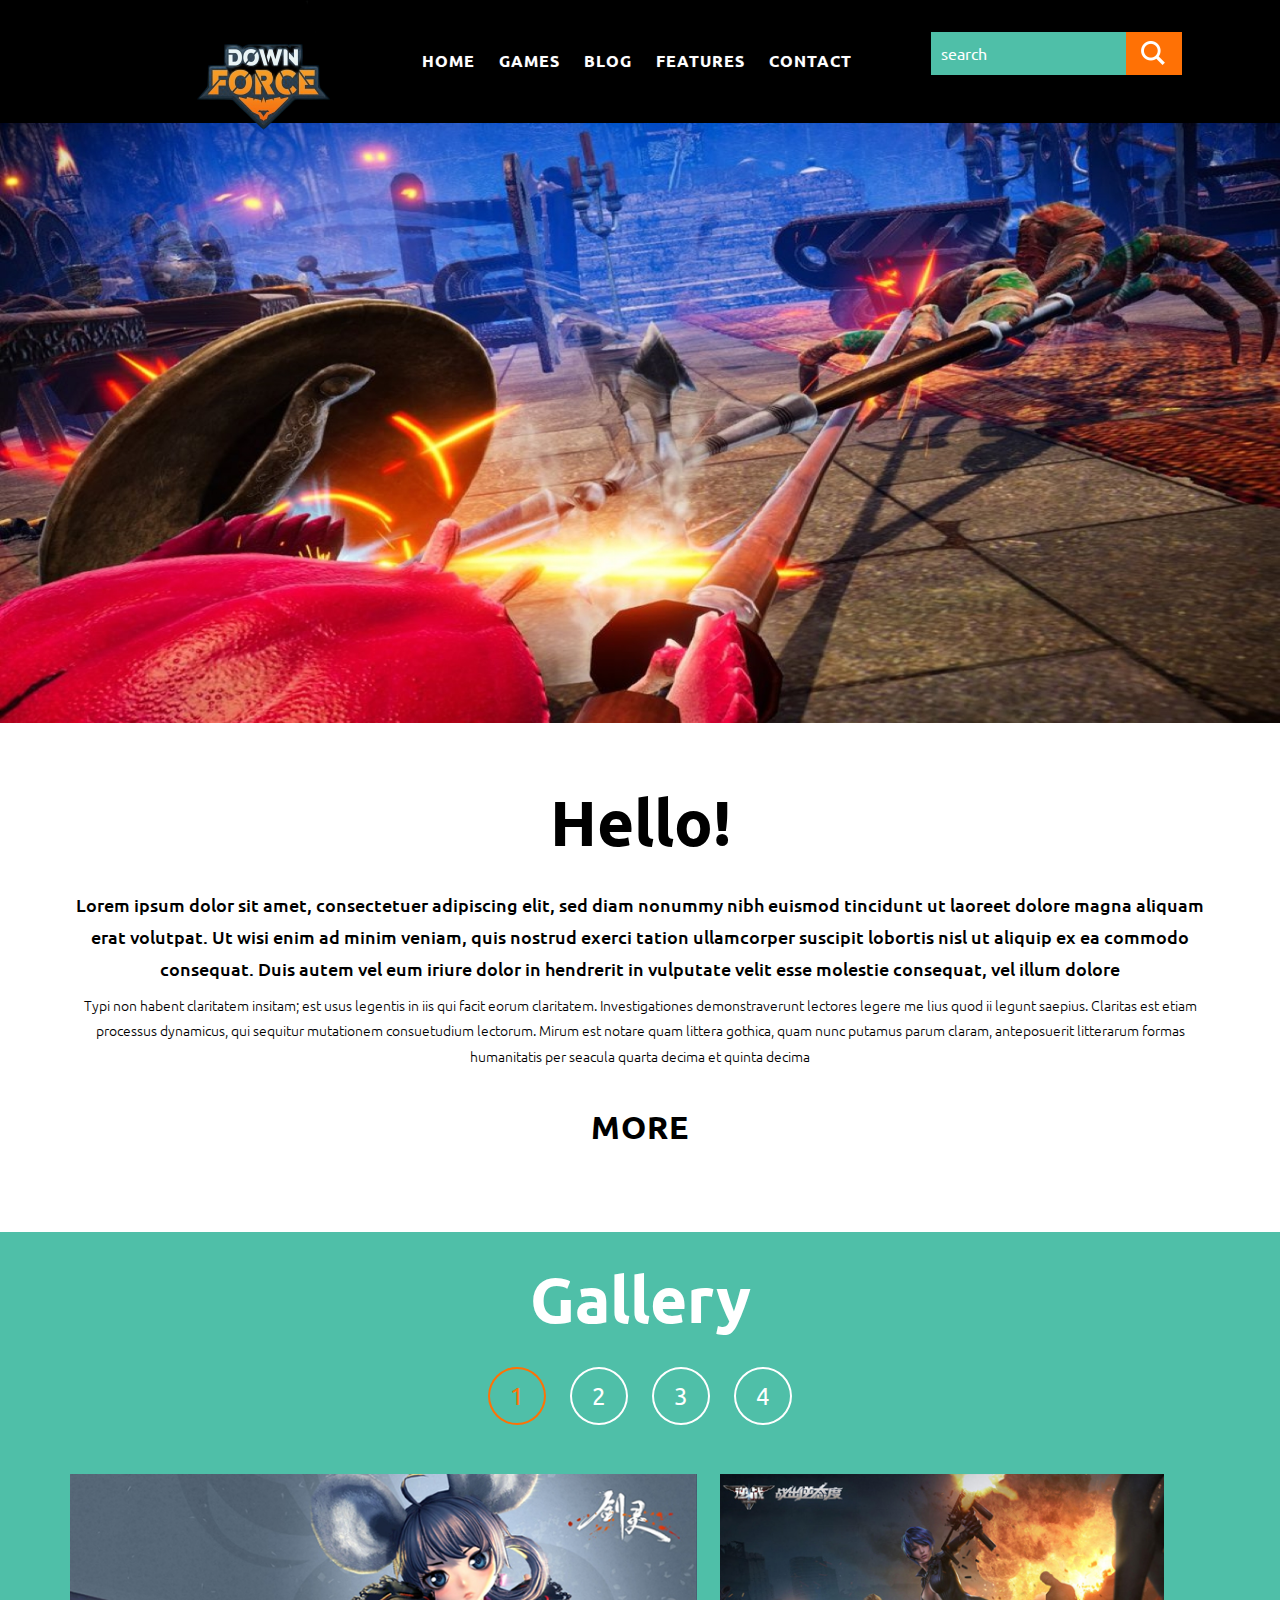
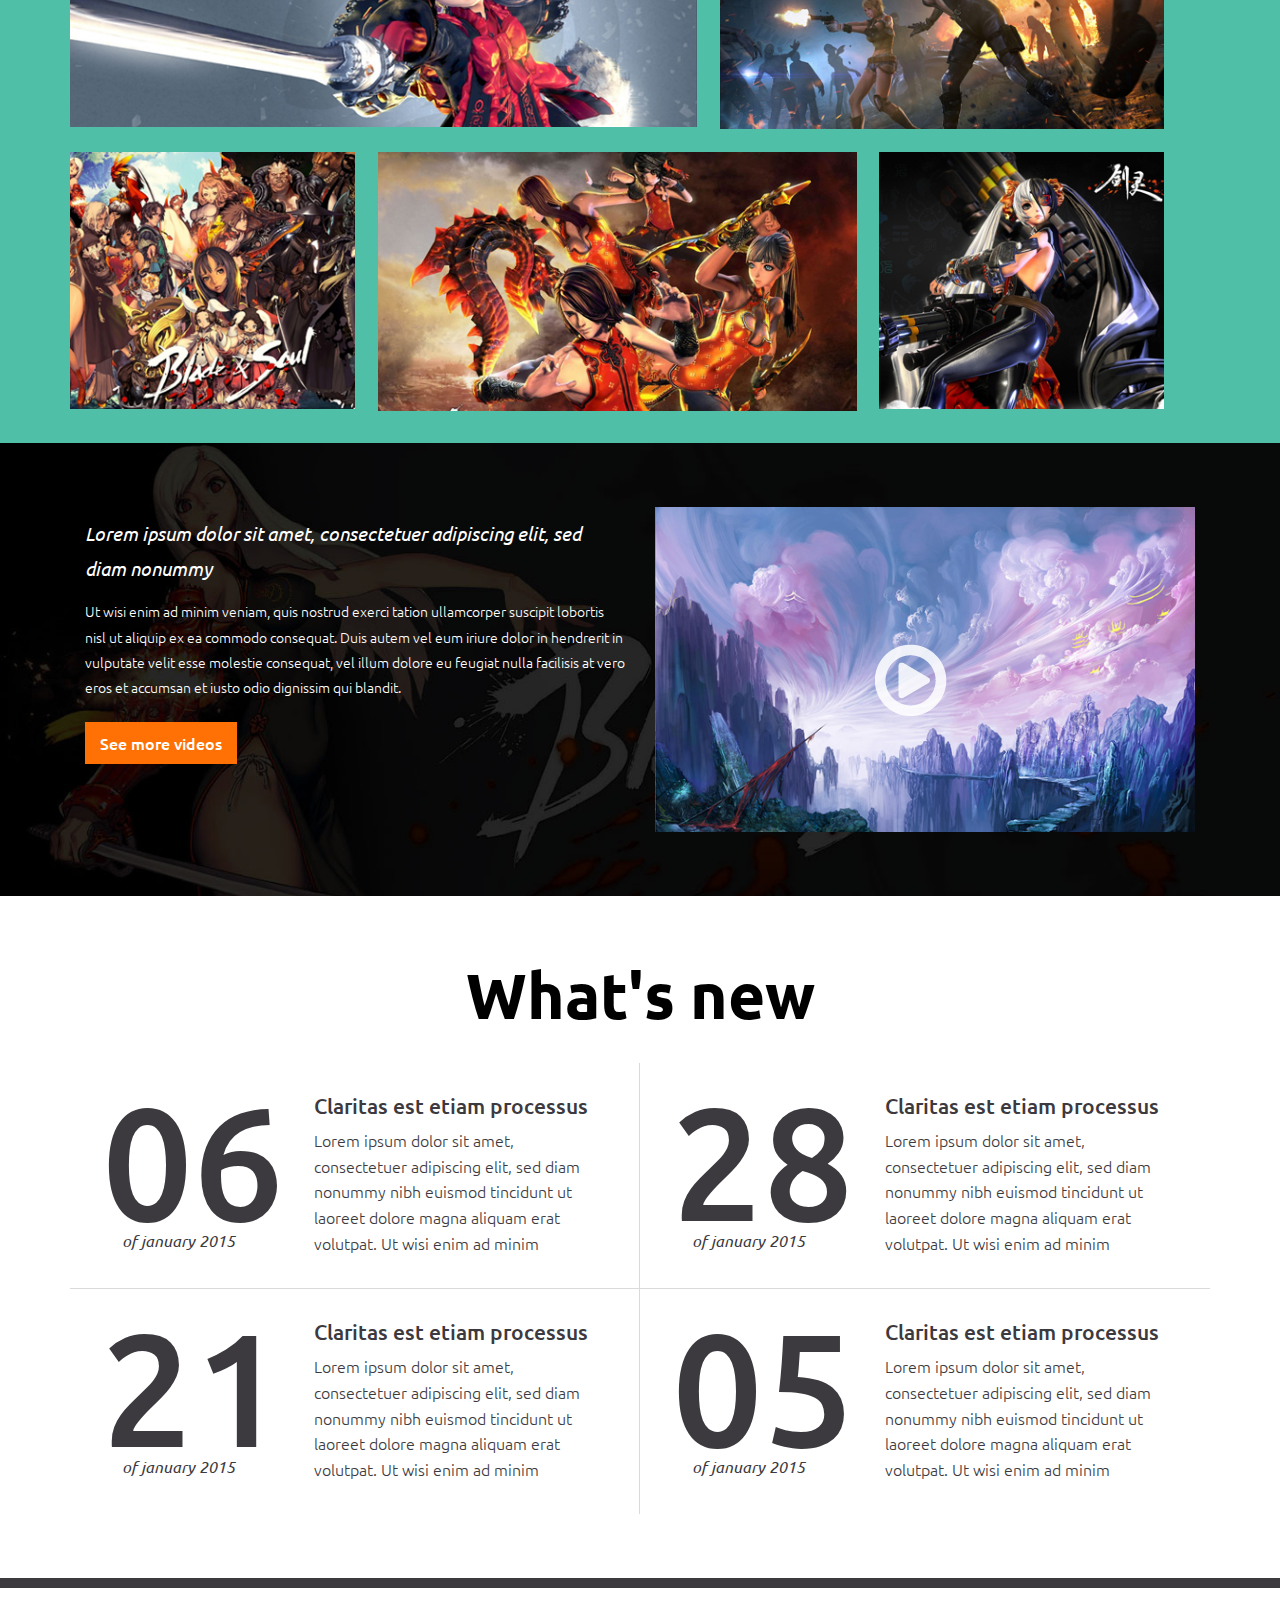
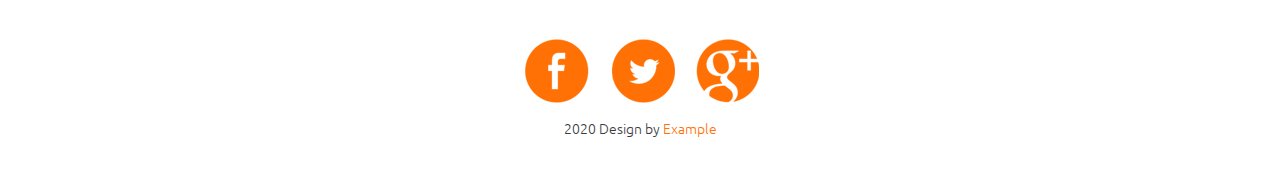
<file: index.html>
<!DOCTYPE HTML>
<html>
<head>
<title>Gamez Bootstarp Website Template</title>
<link href="css/bootstrap.css" rel='stylesheet' type='text/css' />
<!-- jQuery (necessary for Bootstrap's JavaScript plugins) -->
<script src="js/jquery-1.11.0.min.js"></script>
<!-- Custom Theme files -->
<link href="css/style.css" rel='stylesheet' type='text/css' />
<!-- Custom Theme files -->
<meta name="viewport" content="width=device-width, initial-scale=1">
<script type="application/x-javascript"> addEventListener("load", function() { setTimeout(hideURLbar, 0); }, false); function hideURLbar(){ window.scrollTo(0,1); } </script>
<!-- Google Fonts -->
<link href='http://fonts.googleapis.com/css?family=Ubuntu:300,400,500,700' rel='stylesheet' type='text/css'>
<script type="text/javascript" src="js/jquery.mixitup.min.js"></script>
<script type="text/javascript">
$(function () {
	
	var filterList = {
	
		init: function () {
		
			// MixItUp plugin
			// http://mixitup.io
			$('#portfoliolist').mixitup({
				targetSelector: '.portfolio',
				filterSelector: '.filter',
				effects: ['fade'],
				easing: 'snap',
				// call the hover effect
				onMixEnd: filterList.hoverEffect()
			});				
		
		},
		
		hoverEffect: function () {
		
			// Simple parallax effect
			$('#portfoliolist .portfolio').hover(
				function () {
					$(this).find('.label').stop().animate({bottom: 0}, 200, 'easeOutQuad');
					$(this).find('img').stop().animate({top: -30}, 500, 'easeOutQuad');				
				},
				function () {
					$(this).find('.label').stop().animate({bottom: -40}, 200, 'easeInQuad');
					$(this).find('img').stop().animate({top: 0}, 300, 'easeOutQuad');								
				}		
			);				
		
		}

	};
	
	// Run the show!
	filterList.init();
	
	
});	
</script>
</head>
<body>
<!-- Header Starts Here -->
<div class="header">
	<div class="container">
		<div class="logo">
			<a href="index.html"><img src="images/logo.png" alt=""></a>
		</div>
		<span class="menu"></span>
		<div class="navigation">
			<ul class="navig cl-effect-3" >
				<li><a href="index.html">Home</a></li>
				<li><a href="games.html">Games</a></li>
				<li><a href="blog.html">Blog</a></li>
				<li><a href="features.html">Features</a></li>
				<li><a href="contact.html">Contact</a></li>
			</ul>
			<div class="search-bar">
					<input type="text" placeholder="search" required=""  value="search"/>
					<input type="submit" value="" />
			</div>
			<div class="clearfix"></div>
			<script>
				$( "span.menu" ).click(function() {
				  $( ".navigation" ).slideToggle( "slow", function() {
				    // Animation complete.
				  });
				});
			</script>

		</div>
		<div class="clearfix"></div>
	</div>
</div>
<div class="banner"></div>
<!-- Header Ends Here -->	
<div class="banner-bot">
	<div class="container">
		<h2>Hello!</h2>
		<p>Lorem ipsum dolor sit amet, consectetuer adipiscing elit, sed diam nonummy nibh euismod tincidunt ut laoreet dolore magna aliquam erat volutpat. Ut wisi enim ad minim veniam, quis nostrud exerci tation ullamcorper suscipit lobortis nisl ut aliquip ex ea commodo consequat. Duis autem vel eum iriure dolor in hendrerit in vulputate velit esse molestie consequat, vel illum dolore</p>
		<p>Typi non habent claritatem insitam; est usus legentis in iis qui facit eorum claritatem. Investigationes demonstraverunt lectores legere me lius quod ii legunt saepius. Claritas est etiam processus dynamicus, qui sequitur mutationem consuetudium lectorum. Mirum est notare quam littera gothica, quam nunc putamus parum claram, anteposuerit litterarum formas humanitatis per seacula quarta decima et quinta decima</p>
		<nav class="cl-effect-3"><a href="#">More</a></nav>
	</div>
</div>
<!-- Gallery Starts Here -->
<div class="gallery">
	<div class="container">
		<h3>Gallery</h3>
		<div class="gallery-top">
			<ul id="filters" class="clearfix">
						<li><span class="filter active" data-filter="app card icon logo web">1</span></li>
						<li><span class="filter" data-filter="app">2</span></li>
						<li><span class="filter" data-filter="card">3</span></li>
						<li><span class="filter" data-filter="icon">4</span></li>
					</ul>
					<div id="portfoliolist">
					<div class="portfolio app mix_all" data-cat="app" style="display: inline-block; opacity: 1;">
						<div class="portfolio-wrapper">		
							<a href="index.html" class="b-link-stripe b-animate-go  thickbox">
						     <img src="images/pic1.jpg" /><div class="b-wrapper"><h2 class="b-animate b-from-left    b-delay03 "> </h2>
						  		</div></a>
		                </div>
					</div>				
					<div class="portfolio icon mix_all" data-cat="icon" style="display: inline-block; opacity: 1;">
						<div class="portfolio-wrapper">		
							<a href="index.html" class="b-link-stripe b-animate-go  thickbox">
						     <img src="images/pic2.jpg" /><div class="b-wrapper"><h2 class="b-animate b-from-left    b-delay03 "> </h2>
						  	 </div></a>
		                </div>
					</div>		
					<div class="portfolio card mix_all" data-cat="card" style="display: inline-block; opacity: 1;">
						<div class="portfolio-wrapper">		
							<a href="index.html" class="b-link-stripe b-animate-go  thickbox">
						     <img src="images/pic3.jpg" /><div class="b-wrapper"><h2 class="b-animate b-from-left    b-delay03 "> </h2>
						  	 </div></a>
		                </div>
					</div>				
					<div class="portfolio logos mix_all" data-cat="logo" style="display: inline-block; opacity: 1;">
						<div class="portfolio-wrapper">		
							<a href="index.html" class="b-link-stripe b-animate-go  thickbox">
						     <img src="images/pic4.jpg" /><div class="b-wrapper"><h2 class="b-animate b-from-left    b-delay03 "> </h2>
						  	 </div></a>
		                </div>
					</div>	
					<div class="portfolio card mix_all" data-cat="card" style="display: inline-block; opacity: 1;">
						<div class="portfolio-wrapper">		
							<a href="index.html" class="b-link-stripe b-animate-go  thickbox">
						     <img src="images/pic5.jpg" /><div class="b-wrapper"><h2 class="b-animate b-from-left    b-delay03 "> </h2>
						  	 </div></a>
		                </div>
					</div>			
				</div>

		</div>
	</div>
</div>
<!-- Gallery Ends Here -->
<!-- Video Part starts Here -->
<div class="video-serch">
	<div class="container">
		<div class="col-md-6 vid-col">
			<p>Lorem ipsum dolor sit amet, consectetuer adipiscing elit, sed diam nonummy </p>
			<p>Ut wisi enim ad minim veniam, quis nostrud exerci tation ullamcorper suscipit lobortis nisl ut aliquip ex ea commodo consequat. Duis autem vel eum iriure dolor in hendrerit in vulputate velit esse molestie consequat, vel illum dolore eu feugiat nulla facilisis at vero eros et accumsan et iusto odio dignissim qui blandit.</p>
			<div class="more">
				<a href="#">See more videos</a>
			</div>
		</div> 
		<div class="col-md-6 vid-coll">
			<img src="images/vid-img.jpg" alt="">
			<div class="play-but">
				<a href="#small-dialog5" class="thickbox play-icon popup-with-zoom-anim"><img src="images/vid-play.png" alt="" /></a>
			</div>
			<!--pop-up-box-->
					  <script type="text/javascript" src="js/modernizr.custom.53451.js"></script>  
					<link href="css/popuo-box.css" rel="stylesheet" type="text/css" media="all"/>
					<script src="js/jquery.magnific-popup.js" type="text/javascript"></script>
			<!--pop-up-box-->
			<div id="small-dialog5" class="mfp-hide">
					<iframe src="//player.vimeo.com/video/38584262"  frameborder="0" webkitallowfullscreen mozallowfullscreen allowfullscreen> </iframe>
				</div>
				 <script>
						$(document).ready(function() {
						$('.popup-with-zoom-anim').magnificPopup({
							type: 'inline',
							fixedContentPos: false,
							fixedBgPos: true,
							overflowY: 'auto',
							closeBtnInside: true,
							preloader: false,
							midClick: true,
							removalDelay: 300,
							mainClass: 'my-mfp-zoom-in'
						});
																						
						});
				</script>
		</div>
		<div class="clearfix"></div>
	</div>	
</div>
<!-- Video Part Ends Here -->
<!-- What New Part starts Here -->
<div class="what-new">
	<div class="container">
		<h3>What's new</h3>
		<div class="blog-news">
			<div class="blog-news-grid">
				<div class="news-grid-left">
					<h4>06</h4>
					<small>of january 2015</small>
				</div>
				<div class="news-grid-right">
					<h4>Claritas est etiam processus</h4>
					<p>Lorem ipsum dolor sit amet, consectetuer adipiscing elit, sed diam nonummy nibh euismod tincidunt ut laoreet dolore magna aliquam erat volutpat. Ut wisi enim ad minim </p>
				</div>
				<div class="clearfix"></div>
			</div>
			<div class="blog-news-grid b_n_g">
				<div class="news-grid-left">
					<h4>28</h4>
					<small>of january 2015</small>
				</div>
				<div class="news-grid-right">
					<h4>Claritas est etiam processus</h4>
					<p>Lorem ipsum dolor sit amet, consectetuer adipiscing elit, sed diam nonummy nibh euismod tincidunt ut laoreet dolore magna aliquam erat volutpat. Ut wisi enim ad minim </p>
				</div>
				<div class="clearfix"></div>
			</div>
			<div class="clearfix"></div>
		</div>
		<div class="blog-news b_n">
			<div class="blog-news-grid">
				<div class="news-grid-left">
					<h4>21</h4>
					<small>of january 2015</small>
				</div>
				<div class="news-grid-right">
					<h4>Claritas est etiam processus</h4>
					<p>Lorem ipsum dolor sit amet, consectetuer adipiscing elit, sed diam nonummy nibh euismod tincidunt ut laoreet dolore magna aliquam erat volutpat. Ut wisi enim ad minim </p>
				</div>
				<div class="clearfix"></div>
			</div>
			<div class="blog-news-grid b_n_g">
				<div class="news-grid-left">
					<h4>05</h4>
					<small>of january 2015</small>
				</div>
				<div class="news-grid-right">
					<h4>Claritas est etiam processus</h4>
					<p>Lorem ipsum dolor sit amet, consectetuer adipiscing elit, sed diam nonummy nibh euismod tincidunt ut laoreet dolore magna aliquam erat volutpat. Ut wisi enim ad minim </p>
				</div>
				<div class="clearfix"></div>
			</div>
			<div class="clearfix"></div>
		</div>
	</div>
</div>
<!-- What New Part Endss Here -->
<!-- Footer Starts Here -->
<div class="footer">
	<div class="container">
		<ul class="social">
			<li><i class="fa"></i></li>
			<li><i class="fb"></i></li>
			<li><i class="fc"></i></li>
		</ul>
		<p>2020 Design by <a href="#">Example</a></p>
	</div>
	
</div>
<!-- Footer Ends Here -->
</body>
</html>
</file>
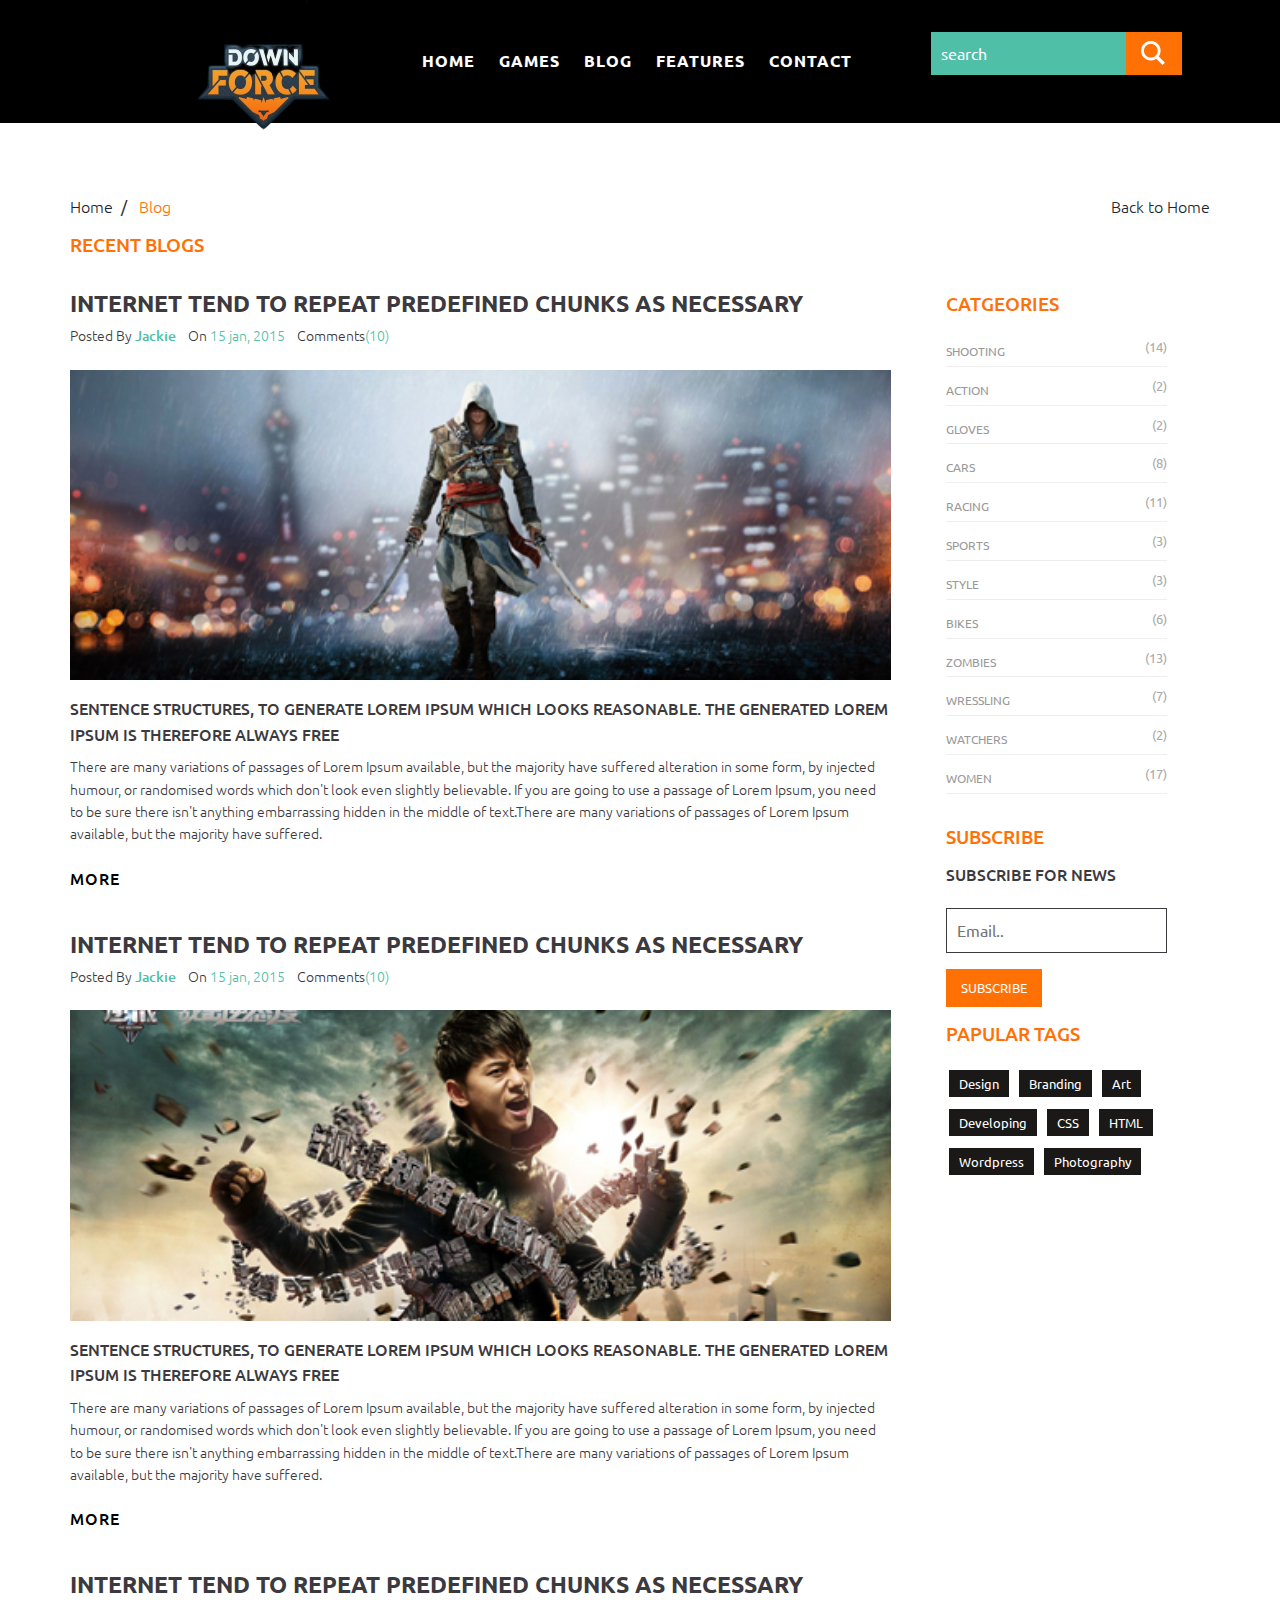
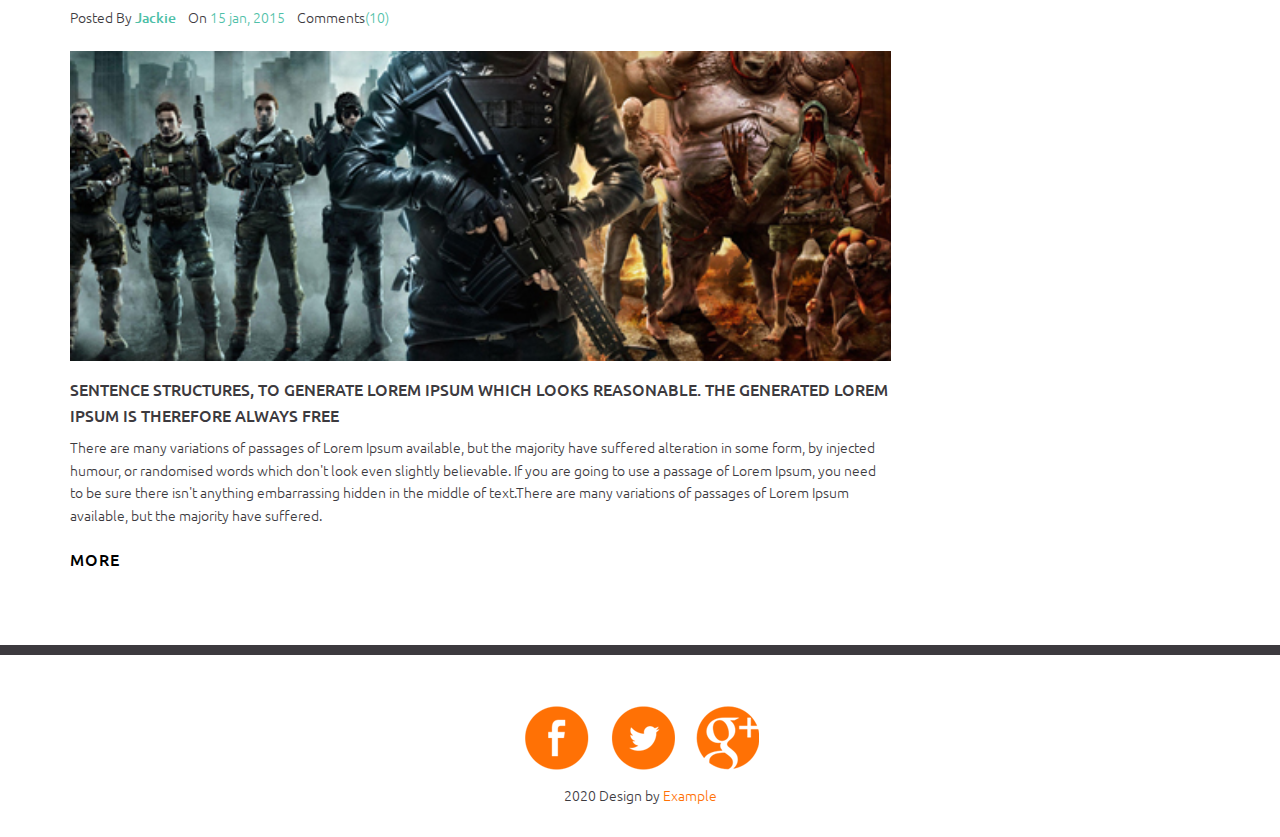
<file: blog.html>
<!DOCTYPE HTML>
<html>
<head>
<title>Gamez Bootstarp Website Template</title>
<link href="css/bootstrap.css" rel='stylesheet' type='text/css' />
<!-- jQuery (necessary for Bootstrap's JavaScript plugins) -->
<script src="js/jquery-1.11.0.min.js"></script>
<!-- Custom Theme files -->
<link href="css/style.css" rel='stylesheet' type='text/css' />
<!-- Custom Theme files -->
<meta name="viewport" content="width=device-width, initial-scale=1">
<script type="application/x-javascript"> addEventListener("load", function() { setTimeout(hideURLbar, 0); }, false); function hideURLbar(){ window.scrollTo(0,1); } </script>
<!-- Google Fonts -->
<link href='http://fonts.googleapis.com/css?family=Ubuntu:300,400,500,700' rel='stylesheet' type='text/css'>
</head>
<body>
<!-- Header Starts Here -->
<div class="header">
	<div class="container">
		<div class="logo">
			<a href="index.html"><img src="images/logo.png" alt=""></a>
		</div>
		<span class="menu"></span>
		<div class="navigation">
			<ul class="navig cl-effect-3" >
				<li><a href="index.html">Home</a></li>
				<li><a href="games.html">Games</a></li>
				<li><a href="blog.html">Blog</a></li>
				<li><a href="features.html">Features</a></li>
				<li><a href="contact.html">Contact</a></li>
			</ul>
			<div class="search-bar">
					<input type="text" placeholder="search" required=""  value="search"/>
					<input type="submit" value="" />
			</div>
			<script>
				$( "span.menu" ).click(function() {
				  $( ".navigation" ).slideToggle( "slow", function() {
				    // Animation complete.
				  });
				});
			</script>
			<div class="clearfix"></div>
		</div>
		<div class="clearfix"></div>
	</div>
</div>
<!-- Header Ends Here -->	
<!-- Games Page Starts here -->
<div class="games">
	<div class="container">
		<div class="page-path">
			<ul class="path-list">
				<li><a href="index.html">Home</a></li>&nbsp;&nbsp;/&nbsp;&nbsp;
				<li class="act">Blog</li>
			</ul>
			<p><a href="index.html">Back to Home</a></p>
			<div class="clearfix"></div>
		</div>
		<h3 class="page-header">
			Recent Blogs
		</h3>
		<div class="blog-content">
			<div class="blog-post">
				<h3><a href="single.html">Internet tend to repeat predefined chunks as necessary</a></h3>
				<div class="post-details">
					<p>Posted By <a href="#">Jackie</a> &nbsp;&nbsp; On <span>15 jan, 2015</span> &nbsp;&nbsp; Comments<span>(10)</span></p>
				</div>
				<img src="images/blog1.jpg" alt="">
				<h4>sentence structures, to generate Lorem Ipsum which looks reasonable. The generated Lorem Ipsum is therefore always free</h4>
				<p>There are many variations of passages of Lorem Ipsum available, but the majority have suffered alteration in some form, by injected humour, or randomised words which don't look even slightly believable. If you are going to use a passage of Lorem Ipsum, you need to be sure there isn't anything embarrassing hidden in the middle of text.There are many variations of passages of Lorem Ipsum available, but the majority have suffered.</p>
				<nav class="cl-effect-3"><a href="single.html">More</a></nav>
			</div>
			<div class="blog-post">
				<h3><a href="single.html">Internet tend to repeat predefined chunks as necessary</a></h3>
				<div class="post-details">
					<p>Posted By <a href="#">Jackie</a> &nbsp;&nbsp; On <span>15 jan, 2015</span> &nbsp;&nbsp; Comments<span>(10)</span></p>
				</div>
				<img src="images/blog2.jpg" alt="">
				<h4>sentence structures, to generate Lorem Ipsum which looks reasonable. The generated Lorem Ipsum is therefore always free</h4>
				<p>There are many variations of passages of Lorem Ipsum available, but the majority have suffered alteration in some form, by injected humour, or randomised words which don't look even slightly believable. If you are going to use a passage of Lorem Ipsum, you need to be sure there isn't anything embarrassing hidden in the middle of text.There are many variations of passages of Lorem Ipsum available, but the majority have suffered.</p>
				<nav class="cl-effect-3"><a href="single.html">More</a></nav>
			</div>
			<div class="blog-post">
				<h3><a href="single.html">Internet tend to repeat predefined chunks as necessary</a></h3>
				<div class="post-details">
					<p>Posted By <a href="#">Jackie</a> &nbsp;&nbsp; On <span>15 jan, 2015</span> &nbsp;&nbsp; Comments<span>(10)</span></p>
				</div>
				<img src="images/blog3.jpg" alt="">
				<h4>sentence structures, to generate Lorem Ipsum which looks reasonable. The generated Lorem Ipsum is therefore always free</h4>
				<p>There are many variations of passages of Lorem Ipsum available, but the majority have suffered alteration in some form, by injected humour, or randomised words which don't look even slightly believable. If you are going to use a passage of Lorem Ipsum, you need to be sure there isn't anything embarrassing hidden in the middle of text.There are many variations of passages of Lorem Ipsum available, but the majority have suffered.</p>
				<nav class="cl-effect-3"><a href="single.html">More</a></nav>
			</div>
		</div>
		<div class="blog-sidebar">
			<h3 class="page-header">Catgeories</h3>
			<ul class="product-categories color"><li class="cat-item cat-item-42"><a href="#">Shooting</a> <span class="count">(14)</span></li>
				<li class="cat-item cat-item-60"><a href="#">Action</a> <span class="count">(2)</span></li>
				<li class="cat-item cat-item-63"><a href="#">Gloves</a> <span class="count">(2)</span></li>
				<li class="cat-item cat-item-54"><a href="#">Cars</a> <span class="count">(8)</span></li>
				<li class="cat-item cat-item-55"><a href="#">Racing</a> <span class="count">(11)</span></li>
				<li class="cat-item cat-item-64"><a href="#">Sports</a> <span class="count">(3)</span></li>
				<li class="cat-item cat-item-61"><a href="#">Style</a> <span class="count">(3)</span></li>
				<li class="cat-item cat-item-56"><a href="#">Bikes</a> <span class="count">(6)</span></li>
				<li class="cat-item cat-item-57"><a href="#">Zombies</a> <span class="count">(13)</span></li>
				<li class="cat-item cat-item-58"><a href="#">Wressling</a> <span class="count">(7)</span></li>
				<li class="cat-item cat-item-62"><a href="#">Watchers</a> <span class="count">(2)</span></li>
				<li class="cat-item cat-item-41"><a href="#">Women</a> <span class="count">(17)</span></li>
			 </ul>
			<h3 class="page-header">Subscribe</h3>
			<div class="subscribe">
				<h4>Subscribe For News</h4>
				<input type="text" placeholder="Email.." required="" />
				<input type="submit" value="Subscribe" />
			</div>
			<h3 class="page-header">Papular Tags</h3>
			<ul class="tags_links">
					<li><a href="#">Design</a></li>
					<li><a href="#">Branding</a></li>
					<li><a href="#">Art</a></li>
					<li><a href="#">Developing</a></li>
					<li><a href="#">CSS</a></li>
					<li><a href="#">HTML</a></li>
					<li><a href="#">Wordpress</a></li>
					<li><a href="#">Photography</a></li>
			</ul>

		</div>
		<div class="clearfix"></div>
		
	</div>
</div>
<!-- What New Part Endss Here -->
<!-- Footer Starts Here -->
<div class="footer">
	<div class="container">
		<ul class="social">
			<li><i class="fa"></i></li>
			<li><i class="fb"></i></li>
			<li><i class="fc"></i></li>
		</ul>
		<p>2020 Design by <a href="#">Example</a></p>
	</div>
	
</div>
<!-- Footer Ends Here -->
</body>
</html>
</file>
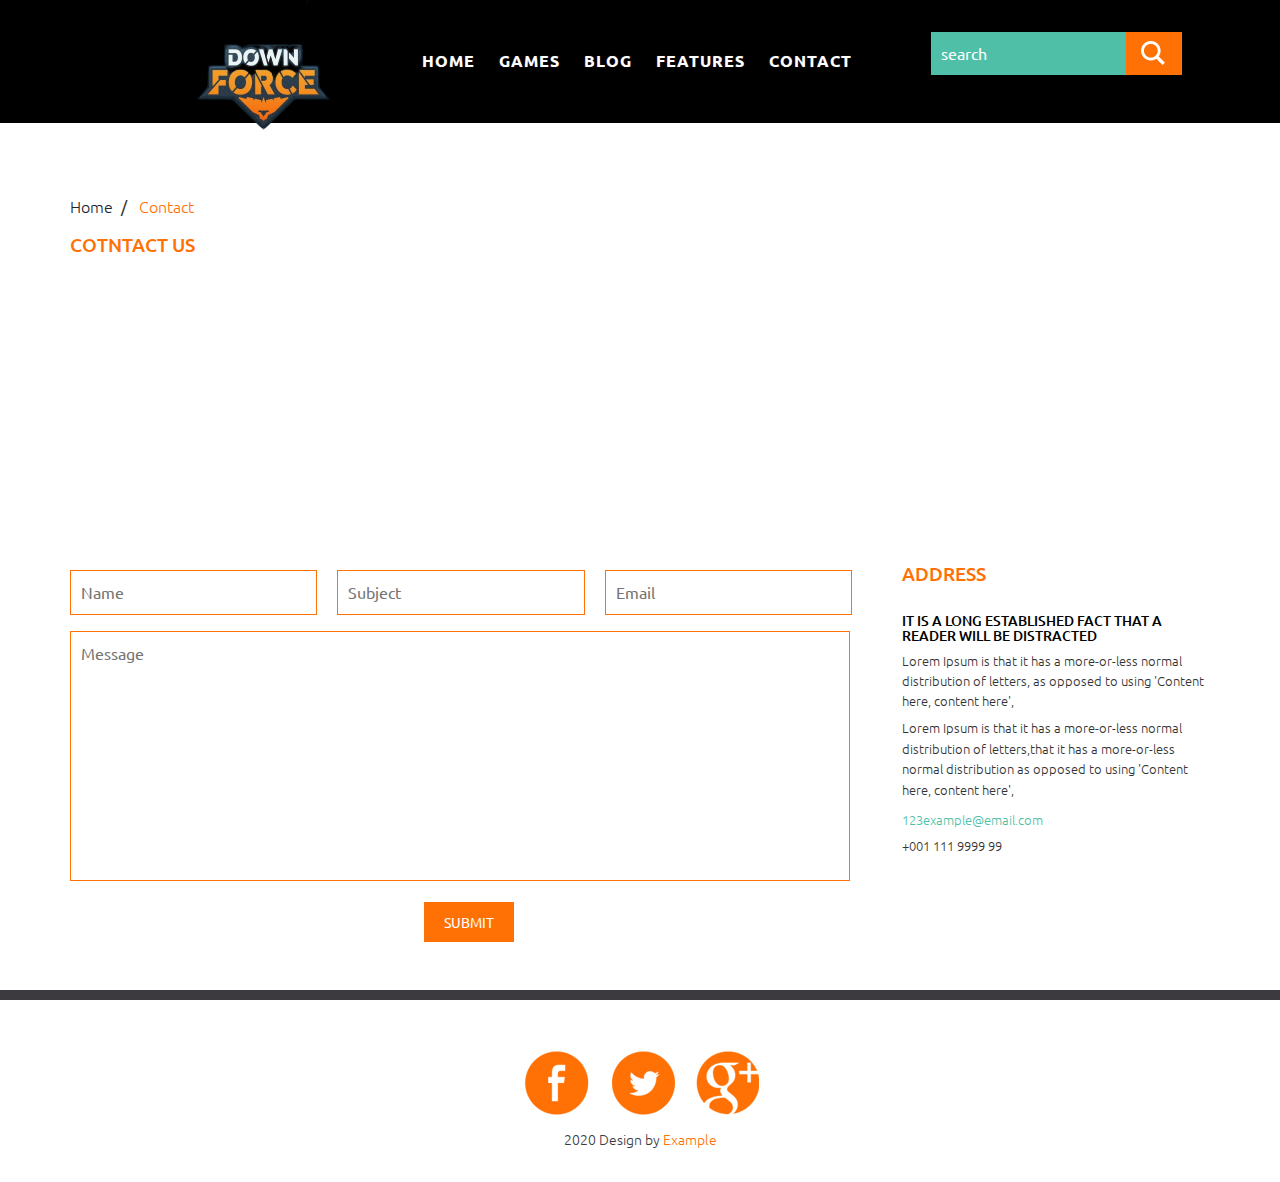
<file: contact.html>
<!DOCTYPE HTML>
<html>
<head>
<title>Gamez Bootstarp Website Template</title>
<link href="css/bootstrap.css" rel='stylesheet' type='text/css' />
<!-- jQuery (necessary for Bootstrap's JavaScript plugins) -->
<script src="js/jquery-1.11.0.min.js"></script>
<!-- Custom Theme files -->
<link href="css/style.css" rel='stylesheet' type='text/css' />
<!-- Custom Theme files -->
<meta name="viewport" content="width=device-width, initial-scale=1">
<script type="application/x-javascript"> addEventListener("load", function() { setTimeout(hideURLbar, 0); }, false); function hideURLbar(){ window.scrollTo(0,1); } </script>
<!-- Google Fonts -->
<link href='http://fonts.googleapis.com/css?family=Ubuntu:300,400,500,700' rel='stylesheet' type='text/css'>
</head>
<body>
<!-- Header Starts Here -->
<div class="header">
	<div class="container">
		<div class="logo">
			<a href="index.html"><img src="images/logo.png" alt=""></a>
		</div>
		<span class="menu"></span>
		<div class="navigation">
			<ul class="navig cl-effect-3" >
				<li><a href="index.html">Home</a></li>
				<li><a href="games.html">Games</a></li>
				<li><a href="blog.html">Blog</a></li>
				<li><a href="features.html">Features</a></li>
				<li><a href="contact.html">Contact</a></li>
			</ul>
			<div class="search-bar">
					<input type="text" placeholder="search" required=""  value="search"/>
					<input type="submit" value="" />
			</div>
			<script>
				$( "span.menu" ).click(function() {
				  $( ".navigation" ).slideToggle( "slow", function() {
				    // Animation complete.
				  });
				});
			</script>
			<div class="clearfix"></div>
		</div>
		<div class="clearfix"></div>
	</div>
</div>
<!-- Header Ends Here -->
<!-- Games Page Starts here -->
<div class="games">
	<div class="container">
		<div class="page-path">
			<ul class="path-list">
				<li><a href="index.html">Home</a></li>&nbsp;&nbsp;/&nbsp;&nbsp;
				<li class="act">Contact</li>
			</ul>
			<div class="clearfix"></div>
		</div>
		<div class="contact">
			<h3 class="page-header">Cotntact Us</h3>
			<div class="map">
				<iframe src="https://www.google.com/maps/embed?pb=!1m18!1m12!1m3!1d12071.681938475434!2d-93.25993179999999!3d40.851669550000004!2m3!1f0!2f0!3f0!3m2!1i1024!2i768!4f13.1!3m3!1m2!1s0x87e9175fdc81fa0f%3A0x3e508b796d85b60e!2sNew+York%2C+IA+50238%2C+USA!5e0!3m2!1sen!2sin!4v1418810233989"  frameborder="0" style="border:0"></iframe>
			</div>
			<div class="contact-box">
				<div class="text">
					<input type="text" placeholder="Name" required="" />
					<input type="text" placeholder="Subject" required=""/>
					<input type="text" placeholder="Email" required=""/>
				</div>
				<div class="text">
					<textarea placeholder="Message" required=""></textarea>
				</div>
				<div class="text-but">
					<input type="submit" value="submit" />
				</div>
			</div>
			<div class="address-box">
				<h3 class="page-header">Address</h3>
				<h4>It is a long established fact that a reader will be distracted</h4>
				<p>Lorem Ipsum is that it has a more-or-less normal distribution of letters, as opposed to using 'Content here, content here',</p>
				<p>Lorem Ipsum is that it has a more-or-less normal distribution of letters,that it has a more-or-less normal distribution as opposed to using 'Content here, content here',</p>
				<a href="mailto:example@email.com">123example@email.com</a>
				<p>+001 111 9999 99</p>
			</div>
			<div class="clearfix"></div>
		</div>
	</div>
</div>
<!-- Footer Starts Here -->
<div class="footer">
	<div class="container">
		<ul class="social">
			<li><i class="fa"></i></li>
			<li><i class="fb"></i></li>
			<li><i class="fc"></i></li>
		</ul>
		<p>2020 Design by <a href="#">Example</a></p>
	</div>
	
</div>
<!-- Footer Ends Here -->
</body>
</html>
</file>
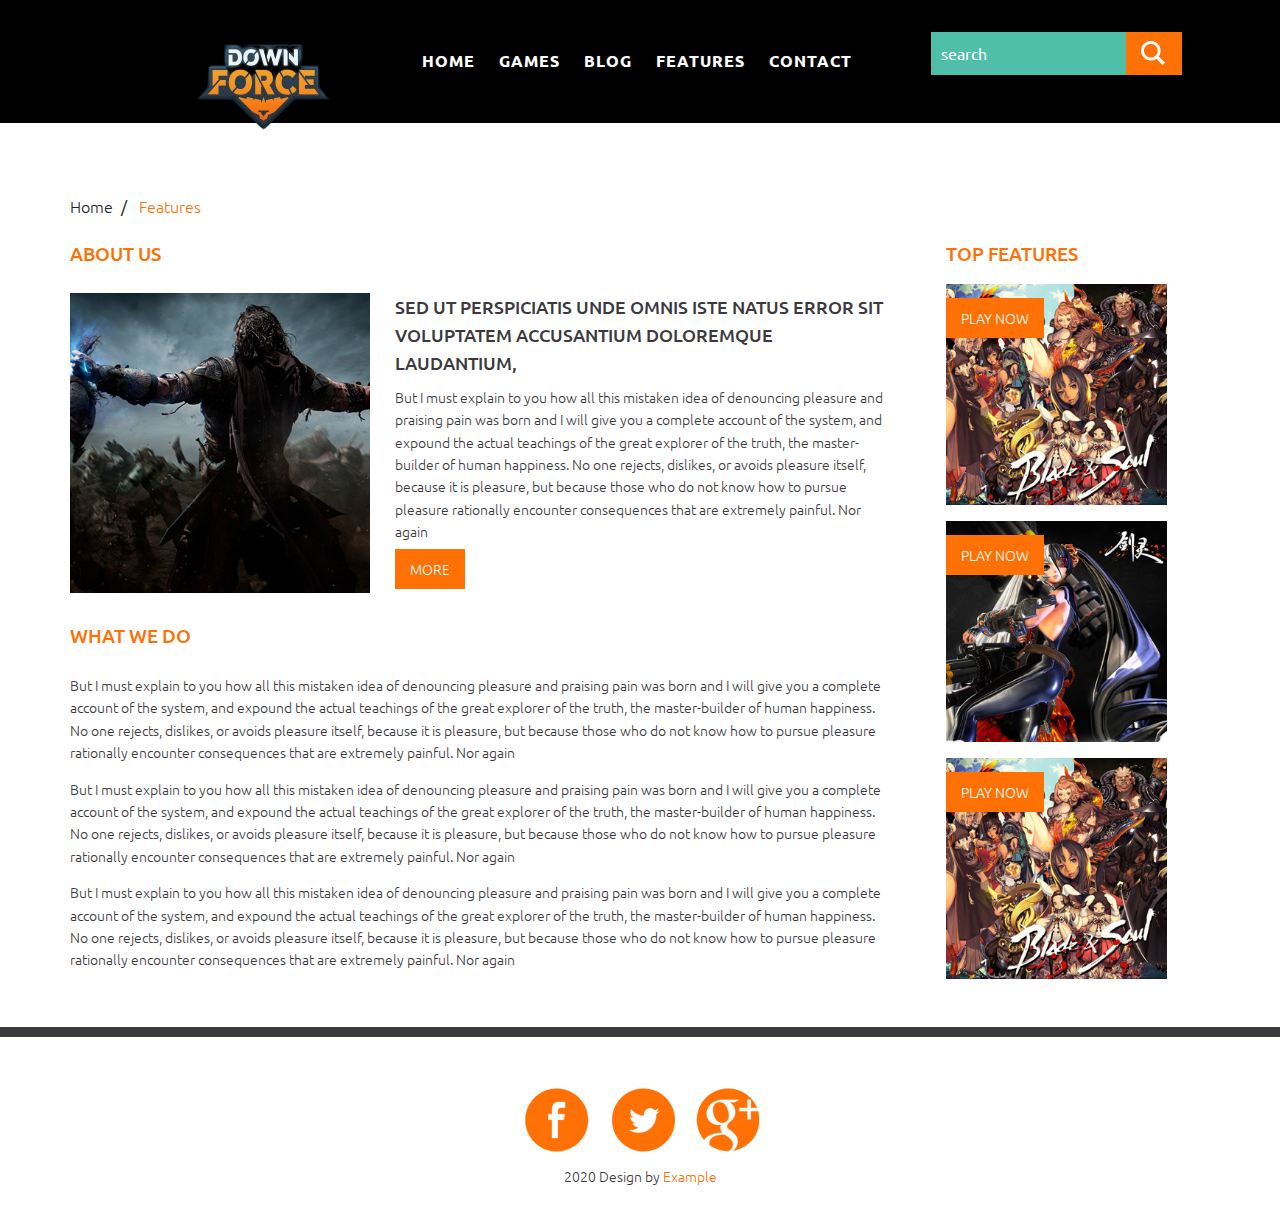
<file: features.html>
<!DOCTYPE HTML>
<html>
<head>
<title>Gamez Bootstarp Website Template</title>
<link href="css/bootstrap.css" rel='stylesheet' type='text/css' />
<!-- jQuery (necessary for Bootstrap's JavaScript plugins) -->
<script src="js/jquery-1.11.0.min.js"></script>
<!-- Custom Theme files -->
<link href="css/style.css" rel='stylesheet' type='text/css' />
<!-- Custom Theme files -->
<meta name="viewport" content="width=device-width, initial-scale=1">
<script type="application/x-javascript"> addEventListener("load", function() { setTimeout(hideURLbar, 0); }, false); function hideURLbar(){ window.scrollTo(0,1); } </script>
<!-- Google Fonts -->
<link href='http://fonts.googleapis.com/css?family=Ubuntu:300,400,500,700' rel='stylesheet' type='text/css'>
</head>
<body>
<!-- Header Starts Here -->
<div class="header">
	<div class="container">
		<div class="logo">
			<a href="index.html"><img src="images/logo.png" alt=""></a>
		</div>
		<span class="menu"></span>
		<div class="navigation">
			<ul class="navig cl-effect-3" >
				<li><a href="index.html">Home</a></li>
				<li><a href="games.html">Games</a></li>
				<li><a href="blog.html">Blog</a></li>
				<li><a href="features.html">Features</a></li>
				<li><a href="contact.html">Contact</a></li>
			</ul>
			<div class="search-bar">
					<input type="text" placeholder="search" required=""  value="search"/>
					<input type="submit" value="" />
			</div>
			<script>
				$( "span.menu" ).click(function() {
				  $( ".navigation" ).slideToggle( "slow", function() {
				    // Animation complete.
				  });
				});
			</script>
			<div class="clearfix"></div>
		</div>
		<div class="clearfix"></div>
	</div>
</div>
<!-- Header Ends Here -->
<!-- Games Page Starts here -->
<div class="games">
	<div class="container">
		<div class="page-path">
			<ul class="path-list">
				<li><a href="index.html">Home</a></li>&nbsp;&nbsp;/&nbsp;&nbsp;
				<li class="act">Features</li>
			</ul>
			<div class="clearfix"></div>
		</div>
		<div class="blog-content">
			<h3 class="page-header">About us</h3>
			<div class="about-top">
				<img src="images/abt.jpg" alt="">
				<div class="about-details">
					<h4>Sed ut perspiciatis unde omnis iste natus error sit voluptatem accusantium doloremque laudantium, </h4>
					<p>But I must explain to you how all this mistaken idea of denouncing pleasure and praising pain was born and I will give you a complete account of the system, and expound the actual teachings of the great explorer of the truth, the master-builder of human happiness. No one rejects, dislikes, or avoids pleasure itself, because it is pleasure, but because those who do not know how to pursue pleasure rationally encounter consequences that are extremely painful. Nor again</p>
					<a href="#">More</a>
				</div>
				<div class="clearfix"></div>
			</div>
			<h3 class="page-header">What we do</h3>
			<p>But I must explain to you how all this mistaken idea of denouncing pleasure and praising pain was born and I will give you a complete account of the system, and expound the actual teachings of the great explorer of the truth, the master-builder of human happiness. No one rejects, dislikes, or avoids pleasure itself, because it is pleasure, but because those who do not know how to pursue pleasure rationally encounter consequences that are extremely painful. Nor again</p>
			<p>But I must explain to you how all this mistaken idea of denouncing pleasure and praising pain was born and I will give you a complete account of the system, and expound the actual teachings of the great explorer of the truth, the master-builder of human happiness. No one rejects, dislikes, or avoids pleasure itself, because it is pleasure, but because those who do not know how to pursue pleasure rationally encounter consequences that are extremely painful. Nor again</p>
			<p>But I must explain to you how all this mistaken idea of denouncing pleasure and praising pain was born and I will give you a complete account of the system, and expound the actual teachings of the great explorer of the truth, the master-builder of human happiness. No one rejects, dislikes, or avoids pleasure itself, because it is pleasure, but because those who do not know how to pursue pleasure rationally encounter consequences that are extremely painful. Nor again</p>
		</div>
		<div class="blog-sidebar">
			<h3 class="page-header">Top Features</h3>
			<div class="fetures">
				<img src="images/fet.jpg" alt="">
				<div class="caption">
					<a href="#">Play Now</a>
				</div>
			</div>
			<div class="fetures">
				<img src="images/fet2.jpg" alt="">
				<div class="caption">
					<a href="#">Play Now</a>
				</div>
			</div>
			<div class="fetures">
				<img src="images/fet.jpg" alt="">
				<div class="caption">
					<a href="#">Play Now</a>
				</div>
			</div>
		</div>
		<div class="clearfix"></div>
	</div>
</div>
<!-- What New Part Endss Here -->

<!-- Footer Starts Here -->
<div class="footer">
	<div class="container">
		<ul class="social">
			<li><i class="fa"></i></li>
			<li><i class="fb"></i></li>
			<li><i class="fc"></i></li>
		</ul>
		<p>2020 Design by <a href="#">Example</a></p>
	</div>
	
</div>
<!-- Footer Ends Here -->
</body>
</html>
</file>
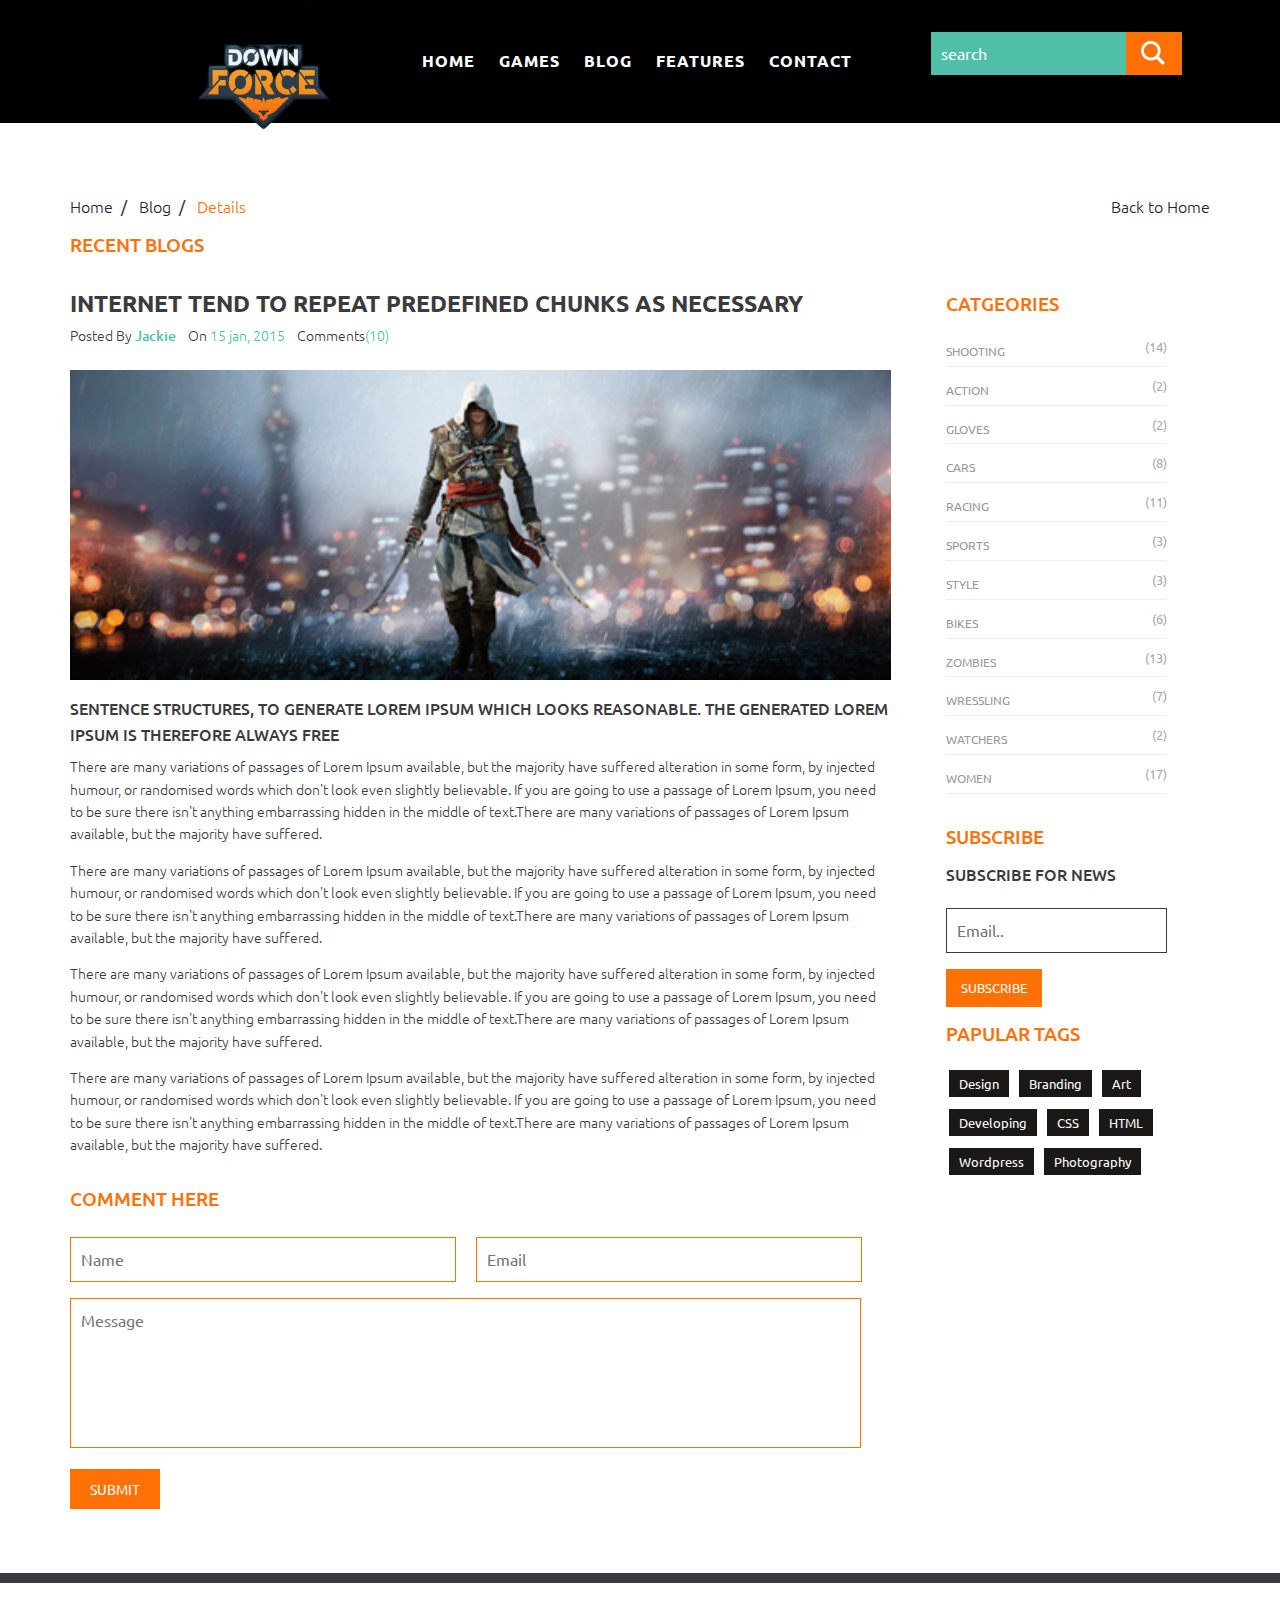
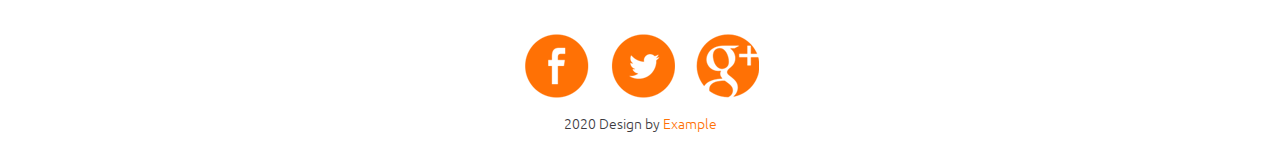
<file: single.html>
<!DOCTYPE HTML>
<html>
<head>
<title>Gamez Bootstarp Website Template</title>
<link href="css/bootstrap.css" rel='stylesheet' type='text/css' />
<!-- jQuery (necessary for Bootstrap's JavaScript plugins) -->
<script src="js/jquery-1.11.0.min.js"></script>
<!-- Custom Theme files -->
<link href="css/style.css" rel='stylesheet' type='text/css' />
<!-- Custom Theme files -->
<meta name="viewport" content="width=device-width, initial-scale=1">
<script type="application/x-javascript"> addEventListener("load", function() { setTimeout(hideURLbar, 0); }, false); function hideURLbar(){ window.scrollTo(0,1); } </script>
<!-- Google Fonts -->
<link href='http://fonts.googleapis.com/css?family=Ubuntu:300,400,500,700' rel='stylesheet' type='text/css'>
</head>
<body>
<!-- Header Starts Here -->
<div class="header">
	<div class="container">
		<div class="logo">
			<a href="index.html"><img src="images/logo.png" alt=""></a>
		</div>
		<span class="menu"></span>
		<div class="navigation">
			<ul class="navig cl-effect-3" >
				<li><a href="index.html">Home</a></li>
				<li><a href="games.html">Games</a></li>
				<li><a href="blog.html">Blog</a></li>
				<li><a href="features.html">Features</a></li>
				<li><a href="contact.html">Contact</a></li>
			</ul>
			<div class="search-bar">
					<input type="text" placeholder="search" required=""  value="search"/>
					<input type="submit" value="" />
			</div>
			<script>
				$( "span.menu" ).click(function() {
				  $( ".navigation" ).slideToggle( "slow", function() {
				    // Animation complete.
				  });
				});
			</script>
			<div class="clearfix"></div>
		</div>
		<div class="clearfix"></div>
	</div>
</div>
<!-- Header Ends Here -->	
<!-- Games Page Starts here -->
<div class="games">
	<div class="container">
		<div class="page-path">
			<ul class="path-list">
				<li><a href="index.html">Home</a></li>&nbsp;&nbsp;/&nbsp;&nbsp;
				<li><a href="blog.html">Blog</a></li>&nbsp;&nbsp;/&nbsp;&nbsp;
				<li class="act">Details</li>
			</ul>
			<p><a href="index.html">Back to Home</a></p>
			<div class="clearfix"></div>
		</div>
		<h3 class="page-header">
			Recent Blogs
		</h3>
		<div class="blog-content">
			<div class="blog-post">
				<h3><a href="#">Internet tend to repeat predefined chunks as necessary</a></h3>
				<div class="post-details">
					<p>Posted By <a href="#">Jackie</a> &nbsp;&nbsp; On <span>15 jan, 2015</span> &nbsp;&nbsp; Comments<span>(10)</span></p>
				</div>
				<img src="images/blog1.jpg" alt="">
				<h4>sentence structures, to generate Lorem Ipsum which looks reasonable. The generated Lorem Ipsum is therefore always free</h4>
				<p>There are many variations of passages of Lorem Ipsum available, but the majority have suffered alteration in some form, by injected humour, or randomised words which don't look even slightly believable. If you are going to use a passage of Lorem Ipsum, you need to be sure there isn't anything embarrassing hidden in the middle of text.There are many variations of passages of Lorem Ipsum available, but the majority have suffered.</p>
				<p>There are many variations of passages of Lorem Ipsum available, but the majority have suffered alteration in some form, by injected humour, or randomised words which don't look even slightly believable. If you are going to use a passage of Lorem Ipsum, you need to be sure there isn't anything embarrassing hidden in the middle of text.There are many variations of passages of Lorem Ipsum available, but the majority have suffered.</p>
				<p>There are many variations of passages of Lorem Ipsum available, but the majority have suffered alteration in some form, by injected humour, or randomised words which don't look even slightly believable. If you are going to use a passage of Lorem Ipsum, you need to be sure there isn't anything embarrassing hidden in the middle of text.There are many variations of passages of Lorem Ipsum available, but the majority have suffered.</p>
				<p>There are many variations of passages of Lorem Ipsum available, but the majority have suffered alteration in some form, by injected humour, or randomised words which don't look even slightly believable. If you are going to use a passage of Lorem Ipsum, you need to be sure there isn't anything embarrassing hidden in the middle of text.There are many variations of passages of Lorem Ipsum available, but the majority have suffered.</p>
			</div>
			
			<div class="comment-box">
				<h3 class="page-header">Comment Here </h3>
				<div class="text-cmt">
					<input type="text" placeholder="Name" required=""/>
					<input type="text" placeholder="Email" required=""/>
				</div>
				<div class="text-cmt">
					<textarea placeholder="Message" required=""></textarea>
				</div>
				<div class="text-cmt">
					<input type="submit" />
				</div>
			</div>
		</div>
		<div class="blog-sidebar">
			<h3 class="page-header">Catgeories</h3>
			<ul class="product-categories color"><li class="cat-item cat-item-42"><a href="#">Shooting</a> <span class="count">(14)</span></li>
				<li class="cat-item cat-item-60"><a href="#">Action</a> <span class="count">(2)</span></li>
				<li class="cat-item cat-item-63"><a href="#">Gloves</a> <span class="count">(2)</span></li>
				<li class="cat-item cat-item-54"><a href="#">Cars</a> <span class="count">(8)</span></li>
				<li class="cat-item cat-item-55"><a href="#">Racing</a> <span class="count">(11)</span></li>
				<li class="cat-item cat-item-64"><a href="#">Sports</a> <span class="count">(3)</span></li>
				<li class="cat-item cat-item-61"><a href="#">Style</a> <span class="count">(3)</span></li>
				<li class="cat-item cat-item-56"><a href="#">Bikes</a> <span class="count">(6)</span></li>
				<li class="cat-item cat-item-57"><a href="#">Zombies</a> <span class="count">(13)</span></li>
				<li class="cat-item cat-item-58"><a href="#">Wressling</a> <span class="count">(7)</span></li>
				<li class="cat-item cat-item-62"><a href="#">Watchers</a> <span class="count">(2)</span></li>
				<li class="cat-item cat-item-41"><a href="#">Women</a> <span class="count">(17)</span></li>
			 </ul>
			<h3 class="page-header">Subscribe</h3>
			<div class="subscribe">
				<h4>Subscribe For News</h4>
				<input type="text" placeholder="Email.." required="" />
				<input type="submit" value="Subscribe" />
			</div>
			<h3 class="page-header">Papular Tags</h3>
			<ul class="tags_links">
					<li><a href="#">Design</a></li>
					<li><a href="#">Branding</a></li>
					<li><a href="#">Art</a></li>
					<li><a href="#">Developing</a></li>
					<li><a href="#">CSS</a></li>
					<li><a href="#">HTML</a></li>
					<li><a href="#">Wordpress</a></li>
					<li><a href="#">Photography</a></li>
			</ul>

		</div>
		<div class="clearfix"></div>
		
	</div>
</div>
<!-- What New Part Endss Here -->
<!-- Footer Starts Here -->
<div class="footer">
	<div class="container">
		<ul class="social">
			<li><i class="fa"></i></li>
			<li><i class="fb"></i></li>
			<li><i class="fc"></i></li>
		</ul>
		<p>2020 Design by <a href="#">Example</a></p>
	</div>
	
</div>
<!-- Footer Ends Here -->
</body>
</html>
</file>
<file: css/style.css>
h4, h5, h6,
h1, h2, h3 {margin-top: 0;}
ul, ol {margin: 0;padding:0;}
p {margin: 0;}
body a:hover{
	transition:0.5s all;
	-webkit-transition:0.5s all;
	-o-transition:0.5s all;
	-moz-transition:0.5s all;
	-ms-transition:0.5s all;
	text-decoration:none;
}
html, body{
	font-family: 'Ubuntu', sans-serif;
	font-size:100%;
	background:#fff;
}
/*-- Header Part Starts Here --*/
.header{
	background:#000000;
	padding:2em 0;
	position:relative;
}
.logo{
	position:absolute;
	top:0;
	left:10%;
}
.navigation{
	width:70%;
	float:right;
}
ul.navig{
	padding:0;
	width: 65%;
	float: left;
	margin-top: 10px;
}
ul.navig li{
	display: inline-block;
	margin:0 10px;
}
ul.navig li a{
	text-transform:uppercase;
	font-size:1em;
	color:#fff;
	font-weight:700;
}
ul.navig li a:hover{
	color:#ff7105;
}
.search-bar{
	width:35%;
	float:right;
}
.search-bar input[type="text"]{
	width:70%;
	padding:10px;
	border:0;
	background:#4fbfa8;
	margin: 0 -4px 0 0;
	display: inline-block;
	outline: none;
	-webkit-appearance: none;
	vertical-align: -webkit-baseline-middle;
	color:#fff;
}
.search-bar input[type="submit"]{
	width:20%;
	padding:10px;
	background:#ff7105 url(../images/search.png)no-repeat 15px;
	outline:none;
	-webkit-appearance: none;
	border:0;
	display: inline-block;
	vertical-align: -webkit-baseline-middle;
}
.banner{
	background:url(../images/banner.jpg)no-repeat;
	background-size:cover;
	-webkit-background-size:cover;
	-o-background-size:cover;
	-moz-background-size:cover;
	-ms-background-size:cover;
	min-height:650px;
}
@media(max-width:1440px){
	.banner{
		min-height:600px;	
	}
}
.banner-bot{
	padding:4em 0;
	text-align:center;
}
.banner-bot h2{
	font-size:4em;
	font-weight:700;
	color:#000;
	margin:0em 0 0.5em 0;
}
.banner-bot p{
	font-size:1.1em;
	font-weight:500;
	color:#000;
	line-height:1.8em;
	margin:0 0 0.5em;
}
.banner-bot p:nth-of-type(2){
	font-weight:100;
	font-size:0.875em;
	margin-bottom:2em;
}
.banner-bot a{
	font-size:2em;
	text-transform:uppercase;
	font-weight:700;
	color:#000;
}
nav a , ul.navig a{
	position: relative;
	display: inline-block;
	margin: 0px 0px 10px;
	outline: none;
	color: #fff;
	text-decoration: none;
	text-transform: uppercase;
	letter-spacing: 1px;
	font-weight: 400;
	text-shadow: 0 0 1px rgba(255,255,255,0.3);
	font-size: 1.35em;
}
nav a:hover,
nav a:focus, ul.navig a:hover, ul.navig a:focus {
	outline: none;
}
.cl-effect-3 a {
	padding: 8px 0;
}

.cl-effect-3 a::after {
	position: absolute;
	top: 100%;
	left: 0;
	width: 100%;
	height: 4px;
	background: #ff7105;
	content: '';
	opacity: 0;
	-webkit-transition: opacity 0.3s, -webkit-transform 0.3s;
	-moz-transition: opacity 0.3s, -moz-transform 0.3s;
	transition: opacity 0.3s, transform 0.3s;
	-webkit-transform: translateY(10px);
	-moz-transform: translateY(10px);
	transform: translateY(10px);
}

.cl-effect-3 a:hover::after,
.cl-effect-3 a:focus::after {
	opacity: 1;
	-webkit-transform: translateY(0px);
	-moz-transform: translateY(0px);
	transform: translateY(0px);
}

/*-- Header Part Ends Here --*/
/*-- Gallery Part Starts Here --*/
.gallery{
	background:#4fbfa8;
	padding:2em 0;
	text-align:center;
}
.gallery h3{
	font-size:4em;
	font-weight:700;
	color:#fff;
	margin:0em 0 0.5em 0;
}
/*-- MIXTUP PART --*/
/*	Strip
/*-----------------------------------------------------------------------------------*/
.b-link-stripe{
	position:relative;
	display:inline-block;
	vertical-align:top;
	font-family: 'Open Sans', sans-serif;
	font-weight: 300;
	overflow:hidden;
}
.b-link-stripe .b-wrapper{
	position:absolute;
	width:100%;
	height:100%;
	top:0;
	left:0;
	text-align:center;
	color:#ffffff;
	overflow:hidden;
}
.b-link-stripe .b-line{
	position:absolute;
	top:0;
	bottom:0;
	width:20%;
	background:rgba(15, 207, 140, 0.9);
	transition:all 0.5s linear;
	-moz-transition:all 0.5s linear;
	-ms-transition:all 0.5s linear;
	-o-transition:all 0.5s linear;
	-webkit-transition:all 0.5s linear;
	opacity:0;
	visibility:hidden; /* lt-ie9 */
}
/*-----------------------------------------------------------------------------------*/
/*	Animation effects
/*-----------------------------------------------------------------------------------*/
.b-animate-go{
	text-decoration:none;
}
.b-animate{
	transition: all 0.5s;
	-moz-transition: all 0.5s;
	-ms-transition: all 0.5s;
	-o-transition: all 0.5s;
	-webkit-transition: all 0.5s;
	visibility: hidden;
	font-size:1.1em;
	font-weight:700;
}
.b-animate img{
	margin-top:16%;
	display: -webkit-inline-box;
}
/* lt-ie9 */
.b-animate-go:hover .b-animate{
	visibility:visible;
}
.b-from-left{
	position:relative;
	left:-100%;
}
.b-animate-go:hover .b-from-left{
	left:0;
}
span.m_4{
	font-size:14px;
	font-weight:400;
}
p.m_5 {
	margin: 2% auto 5%;
	width: 70%;
	color: #283A47;
	font-size: 1.1em;
	font-weight: 600;
	line-height: 1.5em;
	text-align: center;
}
ul#filters {
	padding: 0px;
	margin:1em 0;
}
/*--team--*/
.team{
	background:#fff;
	padding:0 0 9% 0;
}
.col_1_of_4:first-child {
	margin-left: 0;
}
.span_1_of_4 {
	width: 22.8%;
}
.col_1_of_4 {
	display: block;
	float: left;
	margin: 1% 0 1% 2.6%;
	background: #FFF;
}
/* lt-ie9 */
.b-link-stripe:hover .b-line{
	visibility:visible;
}
.b-link-stripe .b-line1{
	left:0;
}
.b-link-stripe .b-line2{
	left:20%;
	transition-delay:0.1s !important;
	-moz-transition-delay:0.1s !important;
	-ms-transition-delay:0.1s !important;
	-o-transition-delay:0.1s !important;
	-webkit-transition-delay:0.1s !important;
}
.b-link-stripe .b-line3{
	left:40%;
	transition-delay:0.2s !important;
	-moz-transition-delay:0.2s !important;
	-ms-transition-delay:0.2s !important;
	-o-transition-delay:0.2s !important;
	-webkit-transition-delay:0.2s !important;
}
.b-link-stripe .b-line4{
	left:60%;
	transition-delay:0.3s !important;
	-moz-transition-delay:0.3s !important;
	-ms-transition-delay:0.3s !important;
	-o-transition-delay:0.3s !important;
	-webkit-transition-delay:0.3s !important;
}
.b-link-stripe .b-line5{
	left:80%;
	transition-delay:0.4s !important;
	-moz-transition-delay:0.4s !important;
	-ms-transition-delay:0.4s !important;
	-o-transition-delay:0.4s !important;
	-webkit-transition-delay:0.4s !important;
}
.b-link-stripe:hover .b-line{
	opacity:1;
}
}
#filters {
	margin: 3% 0;
	padding: 0;
	list-style: none;
	text-align: center;
}
	#filters li {
		display: -webkit-inline-box;
		margin:0 10px;
	}
	#filters li span {
		display: block;
		padding: 10px 20px;
		text-decoration: none;
		color: #fff;
		cursor: pointer;
		font-size:1.5em;
		font-weight: 400;
		text-transform:uppercase;
		border:2px solid #fff;
		border-radius: 50%;
		-webkit-border-radius: 50%;
		-o-border-radius: 50%;
		-moz-border-radius: 50%;
		
	}
	#filters li span.active {
		background:none;
		color: #ff7105;
		border:none;
		border:2px solid #ff7105;
	}
 	#portfoliolist .portfolio {
		-webkit-box-sizing: border-box;
		-moz-box-sizing: border-box;
		-o-box-sizing: border-box;
		width: 30%;
		margin: 2% 2% 0 0;
		display:none;
		float:left;
		overflow:hidden;
	}
	div#portfoliolist {
		padding: 10px 0px;
}
.portfolio.app.mix_all {
width: 55%!important;
}
.portfolio.icon.mix_all {
width: 39%!important;
margin-right: 0!important;
}
.portfolio.logos.mix_all {
width: 42%!important;
}	
.portfolio.card.mix_all {
width: 25%!important;
}
	.portfolio-wrapper {
		overflow:hidden;
		position: relative !important;
		cursor:pointer;
	}
	.portfolio img {
		max-width:100%;
		/*--position: relative;--*/
		transition: all 300ms!important;
		-webkit-transition: all 300ms!important;
		-moz-transition: all 300ms!important;
	}
	.portfolio .label {
		position: absolute;
		width: 100%;
		height:40px;
		bottom:-40px;
	}
	.portfolio .label-bg {
			background: #22B4B8;
			width: 100%;
			height:100%;
			position: absolute;
			top:0;
			left:0;
		}
		.portfolio .label-text {
			color:#fff;
			position: relative;
			z-index:500;
			padding:5px 8px;
		}
			
			.portfolio .text-category {
				display:block;
				font-size:9px;
				font-size: 12px;
				text-transform:uppercase;
			}
/* Self Clearing Goodness */
.container:after { content: "\0020"; display: block; height: 0; clear: both; visibility: hidden; }
.clearfix:before,
.clearfix:after,
.row:before,
.row:after {
  content: '\0020';
  display: block;
  overflow: hidden;
  visibility: hidden;
  width: 0;
  height: 0; }
.row:after,
.clearfix:after {
  clear: both; }
.row,
.clearfix {
  zoom: 1; }

.clear {
  clear: both;
  display: block;
  overflow: hidden;
  visibility: hidden;
  width: 0;
  height: 0;
}
.b-wrapper:hover {
	background: rgba(255, 113, 5, 0.47);
	transition: 0.5s all;
	-webkit-transition: 0.5s all;
	-o-transition: 0.5s all;
	-moz-transition: 0.5s all;
	-ms-transition: 0.5s all;
	
}
/*-- MIXTUP PART --*/
/*-- Gallery Part Ends Here --*/
/*-- Video search Parts starts Here --*/
.video-serch{
	background:url(../images/vid-bg.jpg)no-repeat;
	background-size:cover;
	-webkit-background-size:cover;
	-moz-background-size:cover;
	-o-background-size:cover;
	-ms-background-size:cover;
	padding:4em 0;
}
.vid-col{
	
}
.vid-col p{
	font-size:1.2em;
	font-weight:500;
	font-style:italic;
	color:#fff;
	line-height:1.8em;
	margin:0.5em 0;
}
.vid-col p:nth-of-type(2){
	font-style:normal;
	font-size:0.875em;
	font-weight:100;
	margin:1em 0;
}
.more{
	margin:2em 0;
}
.more a{
	font-size;0.875em;
	color:#fff;
	background:#ff7105;
	padding:10px 15px;
	font-weight:500;
}
.more a:hover{
	background:#4fbfa8;
}
.vid-coll{
	position:relative;
}
.play-but{
	position:absolute;
	top:40%;
	left:40%;
}
.vid-coll img{
	width:100%;
}
	
/*-- Video search Parts Ends Here --*/
/*-- What new Part Starts Here --*/
.what-new{
	padding:2em 0 4em;
	text-align:center;
}
.what-new h3{
	font-size:4em;
	font-weight:700;
	color:#000;
	margin:0.5em 0;
}
.blog-news{
	border-bottom:1px solid rgba(60, 58, 62, 0.19);
	padding:0;
}
.blog-news-grid{
	padding:2em;
	border-right:1px solid rgba(60, 58, 62, 0.19);
	width:50%;
	float:left;
	text-align:left;
}
.news-grid-left{
	width:40%;
	margin-right:2%;
	float:left;
}
.news-grid-right{
	width:57%;
	float:left;
}
.news-grid-left h4{
	font-weight:500;
	color:#3c3a3e;
	font-size:10em;
	margin:-24px 0 -18px;
}
.news-grid-left small{
	font-size:1em;
	color:#3c3a3e;
	font-weight: 100;
	font-style: italic;
	padding-left:20px;
}	
.news-grid-right h4{
	font-size:1.3em;
	font-weight:500;
	color:#3c3a3e;
	margin:0 0 0.5em 0;
}
.news-grid-right p{
	font-size:1em;
	font-weight:100;
	color:#3c3a3e;
	line-height:1.6em;
}
.b_n_g{
	margin-right:0;
	border-right:0;
}
.b_n{
	border-bottom:0;
}
	
/*-- What new Part Ends Here --*/
/*-- Footer part Starts Here --*/
.footer{
	padding:2em 0;
	text-align:center;
	border-top:10px solid #3c3a3e;
}
ul.social{
	padding:0;
	margin:1em 0 0.5em 0;
}
ul.social li{
	display:inline-block;
	margin:0 5px;
}
ul.social li i{
	width:70px;
	height:70px;
	background:url(../images/social-icons.png)no-repeat;
	display:inline-block;
	cursor:pointer;
}
ul.social li i:hover{
	opacity:0.5;
}
ul.social li i.fa{
	background-position:0px 0px;
}
ul.social li i.fb{
	background-position:-70px 0px;
}
ul.social li i.fc{
	background-position:-142px 0px;
}
.footer p{
	font-size:0.85em;
	color:#3c3a3e;
	font-weight:100;
}
.footer p a{
	color:#ff7105;
}
.footer p a:hover{
	color:#4fbfa8;
}

/*-- Footer part Ends Here --*/
/*-- Games Page Starts Here --*/
.games{
	padding:4em 0 2em;
}
.page-path{
	margin:0.5em 0 1em;
}
.page-path p{
	font-size:1em;
	font-weight:300;
	color:#000;
	float:right;
}
ul.path-list{
	padding:0;
	float:left;
}
ul.path-list li{
	display: inline-block;
	font-size:1em;
	font-weight:300;
	color:#000;
}
ul.path-list li a:hover, .page-path p a:hover{
	color:#4fbfa8;
}
ul.path-list li.act{
	color:#ff7105;
}
h3.page-header{
	font-size:1.2em;
	color:#ff7105;
	font-weight:500;
	margin:0.5em 0 1em;
	text-transform:uppercase;
}
.main{
	width:85%;
	float:left;
}
.side-bar{
	width:15%;
	float:left;
	padding:10px 0;
	background: aliceblue;
}
.side-bar h4{
	font-size:1.1em;
	text-transform:uppercase;
	font-weight: 500;
	text-align:center;
	margin: 0 0 1em;
}
ul.game-list{
	padding:0;
	margin:0.5em 0; 
}
ul.game-list li{
	display:block;
	
}
ul.game-list li a{
	font-size:0.875em;
	color:#3c3a3e;
	font-weight:100;
	padding:0.2em 1em 0.5em;
	border-bottom:1px solid #3c3a3e;
	display:block;
	text-transform:uppercase;
}
ul.game-list li a:hover{
	color:#ff7105;
}
.view {
   width: 300px;
   height: 200px;
   margin: 10px;
   float: left;
   border: 10px solid #fff;
   overflow: hidden;
   position: relative;
   text-align: center;
   -webkit-box-shadow: 1px 1px 2px #e6e6e6;
   -moz-box-shadow: 1px 1px 2px #e6e6e6;
   box-shadow: 1px 1px 2px #e6e6e6;
   cursor: default;
   background: #fff url(../images/bgimg.jpg) no-repeat center center;
}
.view .mask,.view .content {
   width: 300px;
   height: 200px;
   position: absolute;
   overflow: hidden;
   top: 0;
   left: 0;
}
.view img {
   display: block;
   position: relative;
}
.view h2 {
   text-transform: uppercase;
   color: #fff;
   text-align: center;
   position: relative;
   font-size: 17px;
   padding: 10px;
   background: rgba(0, 0, 0, 0.8);
   margin: 20px 0 0 0;
}
.view p {
   font-family: Georgia, serif;
   font-style: italic;
   font-size: 12px;
   position: relative;
   color: #fff;
   padding: 10px 20px 20px;
   text-align: center;
}
.view a.info {
   display: inline-block;
   text-decoration: none;
   padding: 7px 14px;
   background: #000;
   color: #fff;
   text-transform: uppercase;
   -webkit-box-shadow: 0 0 1px #000;
   -moz-box-shadow: 0 0 1px #000;
   box-shadow: 0 0 1px #000;
}
.view a.info: hover {
   -webkit-box-shadow: 0 0 5px #000;
   -moz-box-shadow: 0 0 5px #000;
   box-shadow: 0 0 5px #000;
}
.view-first img {
   -webkit-transition: all 0.2s linear;
   -moz-transition: all 0.2s linear;
   -o-transition: all 0.2s linear;
   -ms-transition: all 0.2s linear;
   transition: all 0.2s linear;
}
.view-first .mask {
   -ms-filter: "progid: DXImageTransform.Microsoft.Alpha(Opacity=0)";
   filter: alpha(opacity=0);
   opacity: 0;
   background-color: rgba(219,127,8, 0.7);
   -webkit-transition: all 0.4s ease-in-out;
   -moz-transition: all 0.4s ease-in-out;
   -o-transition: all 0.4s ease-in-out;
   -ms-transition: all 0.4s ease-in-out;
   transition: all 0.4s ease-in-out;
}
.view-first h2 {
   -webkit-transform: translateY(-100px);
   -moz-transform: translateY(-100px);
   -o-transform: translateY(-100px);
   -ms-transform: translateY(-100px);
   transform: translateY(-100px);
   -ms-filter: "progid: DXImageTransform.Microsoft.Alpha(Opacity=0)";
   filter: alpha(opacity=0);
   opacity: 0;
   -webkit-transition: all 0.2s ease-in-out;
   -moz-transition: all 0.2s ease-in-out;
   -o-transition: all 0.2s ease-in-out;
   -ms-transition: all 0.2s ease-in-out;
   transition: all 0.2s ease-in-out;
}
.view-first p {
   -webkit-transform: translateY(100px);
   -moz-transform: translateY(100px);
   -o-transform: translateY(100px);
   -ms-transform: translateY(100px);
   transform: translateY(100px);
   -ms-filter: "progid: DXImageTransform.Microsoft.Alpha(Opacity=0)";
   filter: alpha(opacity=0);
   opacity: 0;
   -webkit-transition: all 0.2s linear;
   -moz-transition: all 0.2s linear;
   -o-transition: all 0.2s linear;
   -ms-transition: all 0.2s linear;
   transition: all 0.2s linear;
}
.view-first:hover img {
   -webkit-transform: scale(1.1,1.1);
   -moz-transform: scale(1.1,1.1);
   -o-transform: scale(1.1,1.1);
   -ms-transform: scale(1.1,1.1);
   transform: scale(1.1,1.1);
}
.view-first a.info {
   -ms-filter: "progid: DXImageTransform.Microsoft.Alpha(Opacity=0)";
   filter: alpha(opacity=0);
   opacity: 0;
   -webkit-transition: all 0.2s ease-in-out;
   -moz-transition: all 0.2s ease-in-out;
   -o-transition: all 0.2s ease-in-out;
   -ms-transition: all 0.2s ease-in-out;
   transition: all 0.2s ease-in-out;
}
.view-first:hover .mask {
   -ms-filter: "progid: DXImageTransform.Microsoft.Alpha(Opacity=100)";
   filter: alpha(opacity=100);
   opacity: 1;
}
.view-first:hover h2,
.view-first:hover p,
.view-first:hover a.info {
   -ms-filter: "progid: DXImageTransform.Microsoft.Alpha(Opacity=100)";
   filter: alpha(opacity=100);
   opacity: 1;
   -webkit-transform: translateY(0px);
   -moz-transform: translateY(0px);
   -o-transform: translateY(0px);
   -ms-transform: translateY(0px);
   transform: translateY(0px);
}
.view-first:hover p {
   -webkit-transition-delay: 0.1s;
   -moz-transition-delay: 0.1s;
   -o-transition-delay: 0.1s;
   -ms-transition-delay: 0.1s;
   transition-delay: 0.1s;
}
.view-first:hover a.info {
   -webkit-transition-delay: 0.2s;
   -moz-transition-delay: 0.2s;
   -o-transition-delay: 0.2s;
   -ms-transition-delay: 0.2s;
   transition-delay: 0.2s;
}
				
/*-- Games Page Ends Here --*/
/*-- Blog Page Starts Here ---*/
.blog-content{
	width:72%;
	float:left;
	margin-right:2%;
}
.blog-sidebar{
	width:25%;
	padding:0 2em;
	float:left;
}
.blog-post{
	margin:0.5em 0 2em;
}
.blog-post h3, .blog-post h3 a{
	font-size:1.2em;
	text-transform:uppercase;
	color:#3c3a3e;
	font-weight:700;
	margin:0;
}
.post-details{
	margin:0.5em 0;
}
.post-details p{
	font-size:1em;
	color:#3c3a3e
	font-weight:100;
}
.post-details p a{
	font-weight:500;
	color:#4fbfa8
}
.post-details p span{
	color:#4fbfa8
}
.blog-post img{
	width:100%;
	margin:0.5em 0;
}
.blog-post h4{
	font-size: 1em;
	color:#3c3a3e;
	font-weight:500;
	text-transform:uppercase;
	margin:0.5em 0;
	line-height:1.6em;
}
.blog-post p{
	font-size:0.875em;
	color:#3c3a3e;
	font-weight:100;
	line-height:1.6em;
	margin:0.5em 0;
}
.blog-post nav a{
	font-size:1em;
	color:#000;
	font-weight:500;
	padding-bottom:0;
}
ul.product-categories{
	margin:0 0 2em;
	padding: 0;
	list-style-type: none;
}
ul.product-categories li {
	padding: 5px 0;
	border-bottom: 1px solid #eee;
	margin-bottom: 5px;
	text-transform: uppercase;
}
ul.product-categories li a:hover{
	text-decoration:none;
	color:#E23535;
}
.product-categories li span.count {
	float: right;
	margin-left: 6px;
	color: #aaa;
	font-size:0.8125em;
}
ul.product-categories li  a {
	-webkit-transition: background 350ms ease-in-out,border-color 350ms ease-in-out,color 150ms ease-in-out;
	-moz-transition: background 350ms ease-in-out,border-color 350ms ease-in-out,color 150ms ease-in-out;
	-ms-transition: background 350ms ease-in-out,border-color 350ms ease-in-out,color 150ms ease-in-out;
	-o-transition: background 350ms ease-in-out,border-color 350ms ease-in-out,color 150ms ease-in-out;
	transition: background 350ms ease-in-out,border-color 350ms ease-in-out,color 150ms ease-in-out;
	font-size: 12px;
	color: #999;
}

.blog-sidebar h3{
	padding:0;
}
.subscribe{
	margin:1em 0;
}
.subscribe h4{
	font-size:1em;
	color:#3c3a3e;
	font-weight:500;
	text-transform:uppercase;
	margin:0 0 0.5em;
}
.subscribe input[type="text"]{
	width:100%;
	border:1px solid #3c3a3e;
	padding:10px;
	margin:1em 0;
	outline:none;
	-webkit-appearance: none;
}
.subscribe input[type="submit"]{
	background:#ff7105;
	padding:10px 15px;
	color:#fff;
	text-transform:uppercase;
	outline:none;
	-webkit-appearance: none;
	border:0;
	font-size:0.8em;
}
.subscribe input[type="submit"]:hover{
	background:#4fbfa8;
	transition:0.5s all;
	-webkit-transition:0.5s all;
	-o-transition:0.5s all;
	-moz-transition:0.5s all;
	
}
ul.tags_links{
	padding:0;
	list-style:none;
	width:100%;
}
ul.tags_links li {
	display: inline-block;
	margin: 8px 3px;
}
ul.tags_links li a {
	color:#fff;
	font-size:0.8125em;
	background: #1a1918;
	padding: 5px 10px;
}
ul.tags_links li a:hover{
	text-decoration:none;
}
ul.tags_links li a:hover{
	background:#c5996c;
	color:#fff;
}
/*-- Blog Page Ends Here ---*/
/*-- About Page Starts Here --*/
.about-top{
	margin:0 0 2em;
}
.about-top img{
	float:left;
	margin-right:3%;
}
.about-details{
	width:60%;
	float:left;
}
.about-details h4{
	font-size:1.1em;
	text-transform:uppercase;
	font-weight:500;
	line-height:1.6em;
	margin-bottom:0.5em;
	color:#3c3a3e;
}
.about-details p, .blog-content p{
	font-size:0.875em;
	color:#3c3a3e;
	font-weight:100;
	line-height:1.6em;
	margin-bottom:1em;
}
.about-details a{
	font-size:0.875em;
	text-transform: uppercase;
	font-weight:300;
	background:#ff7105;
	padding:10px 15px;
	color:#fff;
}
.about-details a:hover, .caption a:hover{
	background:#4fbfa8;
}
.fetures{
	position:relative;
	margin:0 0 1em;
}
.fetures img{
	width:100%;
}
.caption{
	position:absolute;
	top:10%;
}
.caption a{
	font-size:0.875em;
	text-transform: uppercase;
	font-weight:300;
	background:#ff7105;
	padding:10px 15px;
	color:#fff;
}
/*-- About Page Ends Here --*/
/*-- Contact Page Starts Here --*/
.contact{}
.map iframe{
	width:100%;
	height:250px;
}
.map{
	margin:1em 0;
}
.contact-box{
	width:70%;
	float:left;
	margin-right:3%;
}
.address-box{
	width:27%;
	float:left;
}
.text{
	margin:1em 0;
}
.text input[type="text"]{
	width:31%;
	margin-right:2%;
	padding:10px;
	border:1px solid #ff7105;
	outline:none;
	-webkit-appearance:none;
}
.text textarea{
	width:97.7%;
	height:250px;
	border:1px solid #ff7105;
	outline:none;
	-webkit-appearance:none;
	padding:10px;
	resize:none;
}
.text-but{
	margin:1em 0;
	text-align:center;
}
.text-but input[type="submit"], .text-cmt input[type="submit"]{
	font-size:0.875em;
	color:#fff;
	text-transform:uppercase;
	background:#ff7105;
	padding:10px 20px;
	outline:none;
	-webkit-appearance:none;
	cursor: pointer;
	border:0;
}
.text-but input[type="submit"]:hover, .text-cmt input[type="submit"]:hover{
	background:#4fbfa8;
	transition:0.5s all;
	-webkit-transition:0.5s all;
	-o-transition:0.5s all;
	-moz-transition:0.5s all;
	-ms-transition:0.5s all;
}
.address-box h4{
	font-size:0.875em;
	color:#000;
	font-weight:500;
	text-transform:uppercase;
	margin-bottom:0.5em;
}
.address-box p{
	font-size:0.8em;
	font-weight:100;
	line-height:1.6em;
	margin:0.5em 0;
}
.address-box a{
	font-size:0.8em;
	color:#4fbfa8;
	font-weight:100;
}
/*-- Contact Page Ends Here --*/
/*-- Single Page Starts Here --*/
.comment-box{
	margin:2em 0;
}
.text-cmt{
	margin:1em 0;
}
.text-cmt input[type="text"]{
	width:47%;
	margin-right:2%;
	padding:10px;
	border:1px solid #ff7105;
	outline:none;
	-webkit-appearance:none;
}
.text-cmt textarea{
	width:96.4%;
	height:150px;
	border:1px solid #ff7105;
	outline:none;
	-webkit-appearance:none;
	padding:10px;
	resize:none;
}
/*-- Single Page Ends Here --*/
/*-- Media Queries Starts Here --*/
@media(max-width:1024px){
	.logo a img {
		width: 65%;
	}
	.navigation {
		width: 76%;
	}
	.header {
		padding: 2em 0 1em;
	}
	ul.navig li a {
		font-size: 0.875em;
	}
	ul.navig {
		margin-top: 0px;
	}
	.banner {
		min-height: 369px;
	}
	.news-grid-left h4 {
		font-size: 8em;
		margin: -16px 0 -10px;
	}
	.news-grid-right h4 {
		font-size: 1.1em;
	}
	.news-grid-right p {
		font-size: 0.875em;
	}
	.view, .view .mask, .view .content {
		width: 235px;
		height: 165px;
	}
	.view-first img {
		width: 100%;
	}
	.about-details {
		width: 52%;
	}
	.about-details h4 {
		font-size: 1em;
	}
	.text input[type="text"]:nth-of-type(3) {
		margin-right: 0;
	}
}
@media(max-width:768px){
	span.menu{
		width:32px;
		height:32px;
		background:url(../images/nav.png)no-repeat;
		display: inline-block;
		float:right;
		cursor: pointer;
	}
	.navigation{
		width:100%;
		display: none;
		text-align:center;
		background:#fff;
		padding:0.5em 0;
		margin-top:10px;
	}
	ul.navig{
		float:none;
		width:100%;
	}
	ul.navig li{
		display:block;
	}
	ul.navig li a{
		color:#000;
		display: block;
	}
	.search-bar {
		width: 43%;
		float:none;
		margin:0 auto;
	}
	.header {
		padding: 1em 0 1em;
	}
	.banner {
		min-height: 341px;
	}
	.banner-bot h2 {
		font-size: 3em;
	}
	.banner-bot {
		padding: 2em 0;
	}
	.banner-bot p {
		font-size: 0.875em;
	}
	.banner-bot a {
		font-size: 1.5em;
		padding: 4px 0;
	}
	.gallery h3 {
		font-size: 3em;
	}
	.vid-coll img {
		width: 57%;
	}
	.play-but {
		top: 38%;
		left: 26%;
	}
	.what-new h3 {
		font-size: 3em;
		margin: 0em 0 0.5em;
	}
	.news-grid-left h4 {
		font-size: 3em;
		margin: 0px 0 0px;
	}
	.news-grid-left small {
		font-size: 0.8em;
		padding-left: 0px;
	}
	.news-grid-right p {
		font-size: 0.875em;
		height: 39px;
		overflow: hidden;
	}
	.side-bar {
		display: none;
	}
	.main {
		width: 100%;
	}
	.view{
		width: 45%;
		height: 209px
	}
	.view .mask, .view .content{
	 	width: 100%;
		height: 209px;
	}
	.view.view-first:nth-of-type(9) {
		display: none;
	}
	.blog-content {
		width: 100%;
	}
	.blog-sidebar {
		width: 100%;
	}
	.fetures {
		text-align: center;
	}
	.fetures img {
		width: 43%;
	}
	.contact-box {
		width: 100%;
	}
	.address-box {
		width: 100%;
	}
}
@media(max-width:640px){
	.about-top img {
		width: 40%;
	}
	.about-details h4 {
		font-size: 0.8em;
		height: 20px;
		overflow: hidden;
	}
	.about-details p{
		height: 159px!important;
		overflow: hidden;
		font-size: 0.8em;
	}
	 .blog-content p:nth-of-type(3){
	 	display: none;
	 }
	 .blog-content p{
	 	height:90px;
	 	overflow: hidden;
	 }
}
@media(max-width:480px){
	.logo a img {
		width: 37%;
	}
	.header {
		padding: 0.5em 0;
	}
	.search-bar {
		width: 55%;
	}
	.banner {
		min-height: 224px;
	}
	.banner-bot h2 {
		font-size: 2em;
	}
	.banner-bot p {
		font-size: 0.85em;
		height: 50px;
		overflow: hidden;
	}
	.banner-bot a {
		font-size: 1.2em;
		padding: 4px 0;
	}
	.banner-bot p:nth-of-type(2) {
		font-size: 0.85em;
		margin-bottom: 0.5em;
	}
	.gallery h3 {
		font-size: 2em;
	}
	#filters li span {
		padding: 6px 10px;
		font-size: 0.8em;
	}
	.portfolio.app.mix_all {
		width: 100%!important;
	}
	.portfolio.icon.mix_all {
		width: 59%!important;
		margin-right: 3%!important;
	}
	.portfolio.card.mix_all {
		width: 37.5%!important;
		margin-right: 0!important;
	}
	.portfolio.logos.mix_all {
		width: 59%!important;
	}
	.video-serch {
		padding: 2em 0;
	}
	.vid-col p {
		font-size: 1em;
	}
	.vid-col p:nth-of-type(2) {
		margin: 1em 0 0;
		height: 69px;
		overflow: hidden;
	}
	.what-new h3 {
		font-size: 2em;
	}
	.blog-news-grid {
		padding: 1em;
	}
	ul.social li i {
		width: 32px;
		height: 32px;
		background-size: 300%;
	}
	ul.social li i.fb {
		background-position: -32px 0px;
	}
	ul.social li i.fc {
		background-position: -65px 0px;
	}
	.footer {
		padding: 0em 0 1em;
	}
	.view , .view .mask, .view .content{
		height: 141px;
	}
	.view-first:hover p {
		display: none;
	}
	.mask h2{
		margin-bottom:1em;
	}
	.blog-post h3, .blog-post h3 a {
		font-size: 1em;
		line-height: 1.6em;
	}
	h3.page-header {
		font-size: 1.2em;
		margin: 0.5em 0 0em;
	}
	.post-details {
		margin: 0.5em 0;
		height: 20px;
	}
	.blog-post h4 {
		height: 20px;
		overflow: hidden;
	}
	.blog-content p:nth-of-type(2){
		display:none;
	}
	.about-details p {
		height: 97px!important;
	}
	.games {
		padding: 1em 0 2em;
	}
	.map iframe {
		height: 157px;
	}
	.text input[type="text"] {
		width: 100%;
		margin-bottom: 3%;
	}
	.text {
		margin: 0em 0 0;
	}
	.text textarea {
		width: 100%;
		height:170px;
	}
	.logo{
		width: 70%;
	}

}
@media(max-width:320px){
	.logo a img {
		width: 44%;
	}
	.logo {
		left: 6%;
	}
	.search-bar {
		width: 89%;
	}
	.banner {
		min-height: 160px;
	}
	.banner-bot h2 {
		font-size: 1.5em;
	}
	.gallery h3 {
		font-size: 1.5em;
	}
	.news-grid-left h4 {
		font-size: 2em;
	}
	.news-grid-right h4 {
		font-size: 0.85em;
	}
	.blog-news-grid {
		padding: 1em 0.5em;
	}
	.what-new h3 {
		font-size: 1.5em;
	}
	.what-new {
		padding: 2em 0 1em;
	}
	.view{
		margin:5px;
		border:0px;
	}
	.view, .view .mask, .view .content {
		height: 88px;
	}
	.view h2 {
		font-size: 13px;
		padding: 7px;
		margin: 8px 0 7px 0;
	}
	.blog-post h3, .blog-post h3 a {
		font-size: 0.9em;
		height: 21px;
		overflow: hidden;
	}
	.post-details {
		margin: 0.2em 0 1em;
		height: 2px;
	}


}

/*-- Media Queries Ends Here --*/
</file>
<file: css/popuo-box.css>
/* Styles for dialog window */
#small-dialog,#small-dialog1,#small-dialog2,#small-dialog3,#small-dialog4,#small-dialog5{
	background: white;
	padding:20px;
	text-align: left;
	max-width: 650px;
	margin: 40px auto;
	position: relative;
	text-align:center;
}

/**

/**
 * Fade-zoom animation for first dialog
 */

/* start state */
.my-mfp-zoom-in #small-dialog {
opacity: 0;
-webkit-transition: all 0.2s ease-in-out;
-moz-transition: all 0.2s ease-in-out;
-o-transition: all 0.2s ease-in-out;
transition: all 0.2s ease-in-out;
-webkit-transform: scale(0.8);
-moz-transform: scale(0.8);
-ms-transform: scale(0.8);
-o-transform: scale(0.8);
transform: scale(0.8);
}
/* animate in */
.my-mfp-zoom-in.mfp-ready #small-dialog {
opacity: 1;
-webkit-transform: scale(1);
-moz-transform: scale(1);
-ms-transform: scale(1);
-o-transform: scale(1);
transform: scale(1);
}
/* animate out */
.my-mfp-zoom-in.mfp-removing #small-dialog {
-webkit-transform: scale(0.8);
-moz-transform: scale(0.8);
-ms-transform: scale(0.8);
-o-transform: scale(0.8);
transform: scale(0.8);
opacity: 0;
}
/* Dark overlay, start state */
.my-mfp-zoom-in.mfp-bg {
opacity: 0;
-webkit-transition: opacity 0.3s ease-out;
-moz-transition: opacity 0.3s ease-out;
-o-transition: opacity 0.3s ease-out;
transition: opacity 0.3s ease-out;
}
/* animate in */
.my-mfp-zoom-in.mfp-ready.mfp-bg {
opacity: 0.8;
}
/* animate out */
.my-mfp-zoom-in.mfp-removing.mfp-bg {
opacity: 0;
}
/**
/* Magnific Popup CSS */
.mfp-bg {
  top: 0;
  left: 0;
  width: 100%;
  height: 100%;
  z-index: 1042;
  overflow: hidden;
  position: fixed;
  background: #0b0b0b;
  opacity: 0.8;
  filter: alpha(opacity=80); }

.mfp-wrap {
  top: 0;
  left: 0;
  width: 100%;
  height: 100%;
  z-index: 1043;
  position: fixed;
  outline: none !important;
  -webkit-backface-visibility: hidden; }

.mfp-container {
  text-align: center;
  position: absolute;
  width: 100%;
  height: 100%;
  left: 0;
  top: 0;
  padding: 0 8px;
  -webkit-box-sizing: border-box;
  -moz-box-sizing: border-box;
  box-sizing: border-box; }

.mfp-container:before {
  content: '';
  display: inline-block;
  height: 100%;
  vertical-align: middle; }

.mfp-align-top .mfp-container:before {
  display: none; }

.mfp-content {
  position: relative;
  display: inline-block;
  vertical-align: middle;
  margin: 0 auto;
  text-align: left;
  z-index: 1045; }

.mfp-inline-holder .mfp-content,
.mfp-ajax-holder .mfp-content {
  width: 100%;
  cursor: auto; }

.mfp-ajax-cur {
  cursor: progress; }

.mfp-zoom-out-cur,
.mfp-zoom-out-cur .mfp-image-holder .mfp-close {
  cursor: -moz-zoom-out;
  cursor: -webkit-zoom-out;
  cursor: zoom-out; }
.mfp-zoom {
  cursor: pointer;
  cursor: -webkit-zoom-in;
  cursor: -moz-zoom-in;
  cursor: zoom-in; }

.mfp-auto-cursor .mfp-content {
  cursor: auto; }

.mfp-close,
.mfp-arrow,
.mfp-preloader,
.mfp-counter {
  -webkit-user-select: none;
  -moz-user-select: none;
  user-select: none; }

.mfp-loading.mfp-figure {
  display: none; }

.mfp-hide {
  display: none !important; }
.mfp-content iframe{
	width:100%;
	min-height:500px;
}
.mfp-preloader {
  color: #cccccc;
  position: absolute;
  top: 50%;
  width: auto;
  text-align: center;
  margin-top: -0.8em;
  left: 8px;
  right: 8px;
  z-index: 1044; }

.mfp-preloader a {
  color: #cccccc; }

.mfp-preloader a:hover {
  color: white; }

.mfp-s-ready .mfp-preloader {
  display: none; }

.mfp-s-error .mfp-content {
  display: none; }

button.mfp-close,
button.mfp-arrow {
  overflow: visible;
  cursor: pointer;
  border: 0;
   background:#FFF;
  -webkit-appearance: none;
  display: block;
  padding: 0;
  z-index: 1046; }
button::-moz-focus-inner {
  padding: 0;
  border: 0; }

.mfp-close {
  width: 44px;
  height: 44px;
  line-height: 44px;
  position: absolute;
 right: 0px;
	top: -43px;
  text-decoration: none;
  text-align: center;
  padding: 0 0 18px 10px;
  color: white;
  font-style: normal;
  font-size: 28px;
  outline:none;
  font-family: 'Open Sans', sans-serif;		
 }
  .mfp-close:hover, .mfp-close:focus {
    opacity: 1; }

.mfp-close-btn-in .mfp-close {
  color: #333333; }

.mfp-image-holder .mfp-close,
.mfp-iframe-holder .mfp-close {
  color: white;
  right: -6px;
  text-align: right;
  padding-right: 6px;
  width: 100%; 
}
.image-top img{
	width:100%;
}
.image-top p{
	text-align: justify;
	padding:2% 0;
	font-size:15px;
}
.image-top h3 {
	font-size: 1.5em;
	font-weight: 500;
	margin: 16px 0px 0px 0px;
	color:#3F4244;
}
</file>
